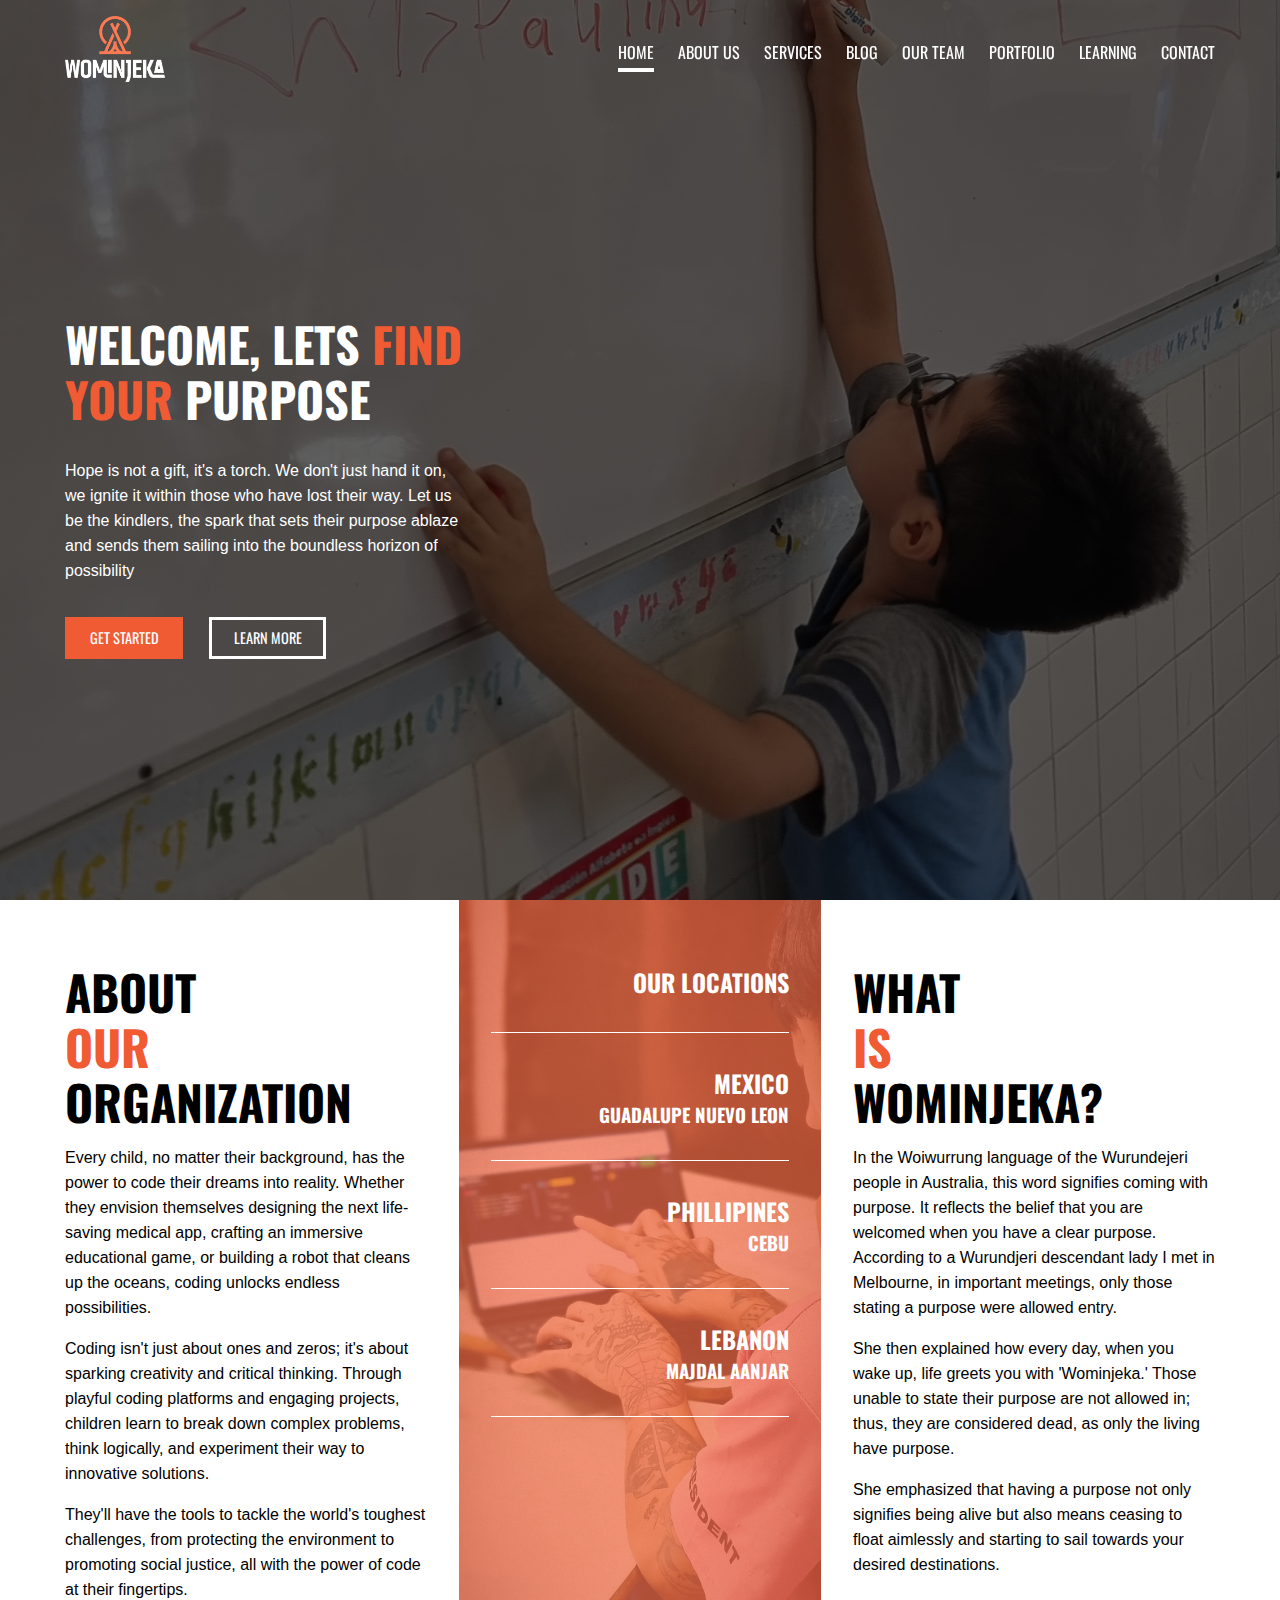
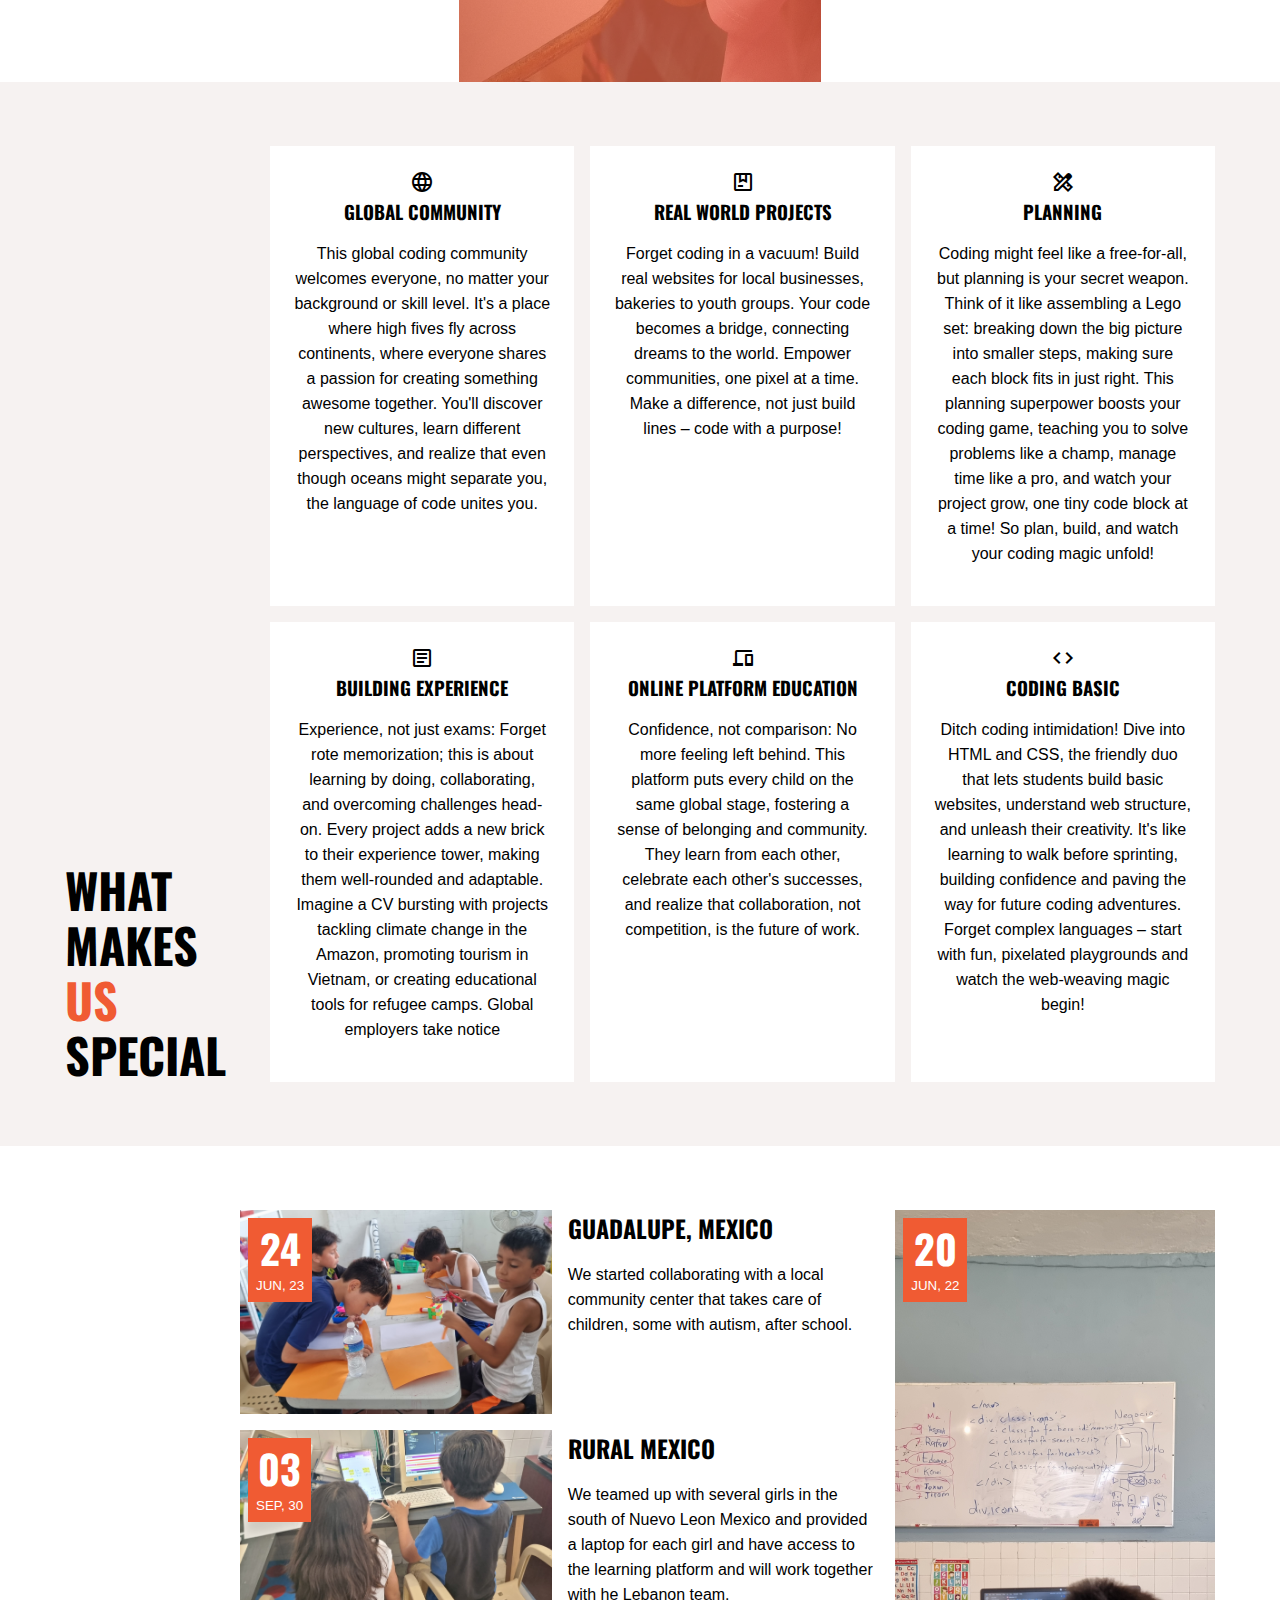
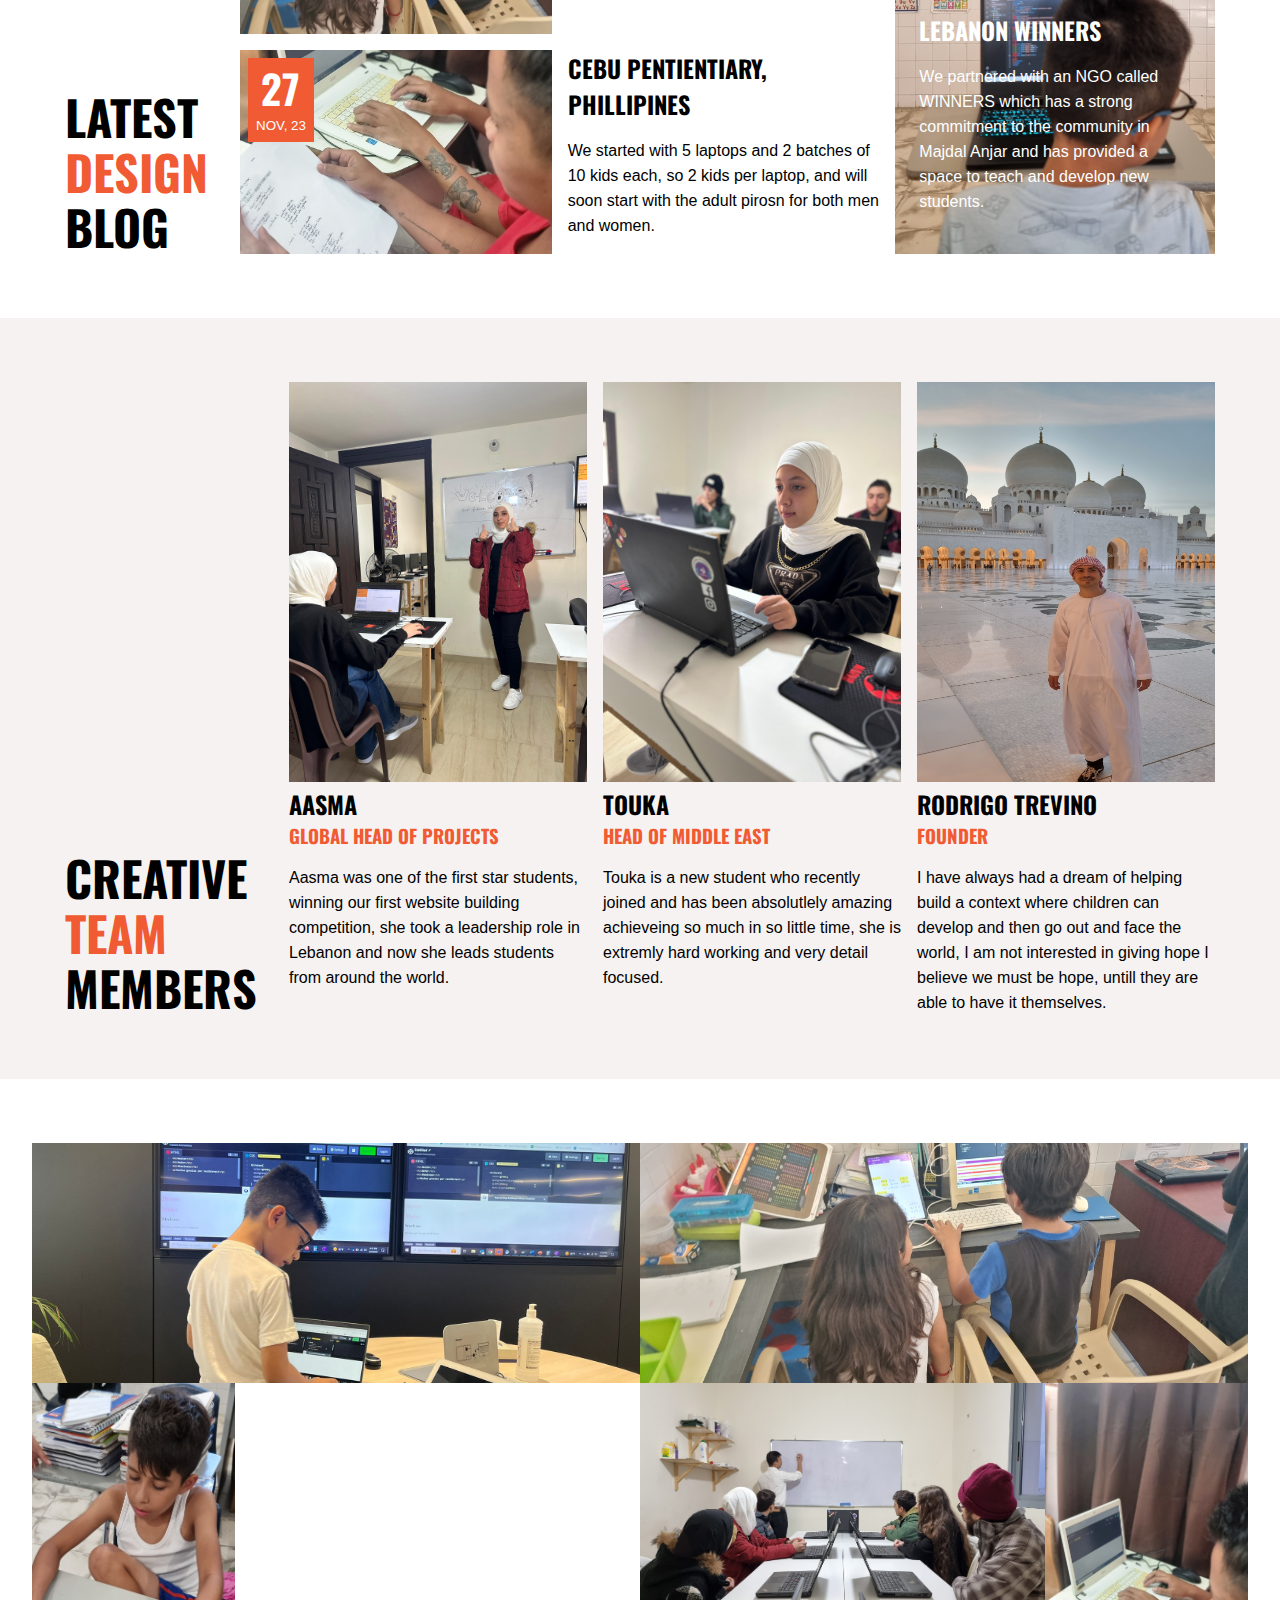
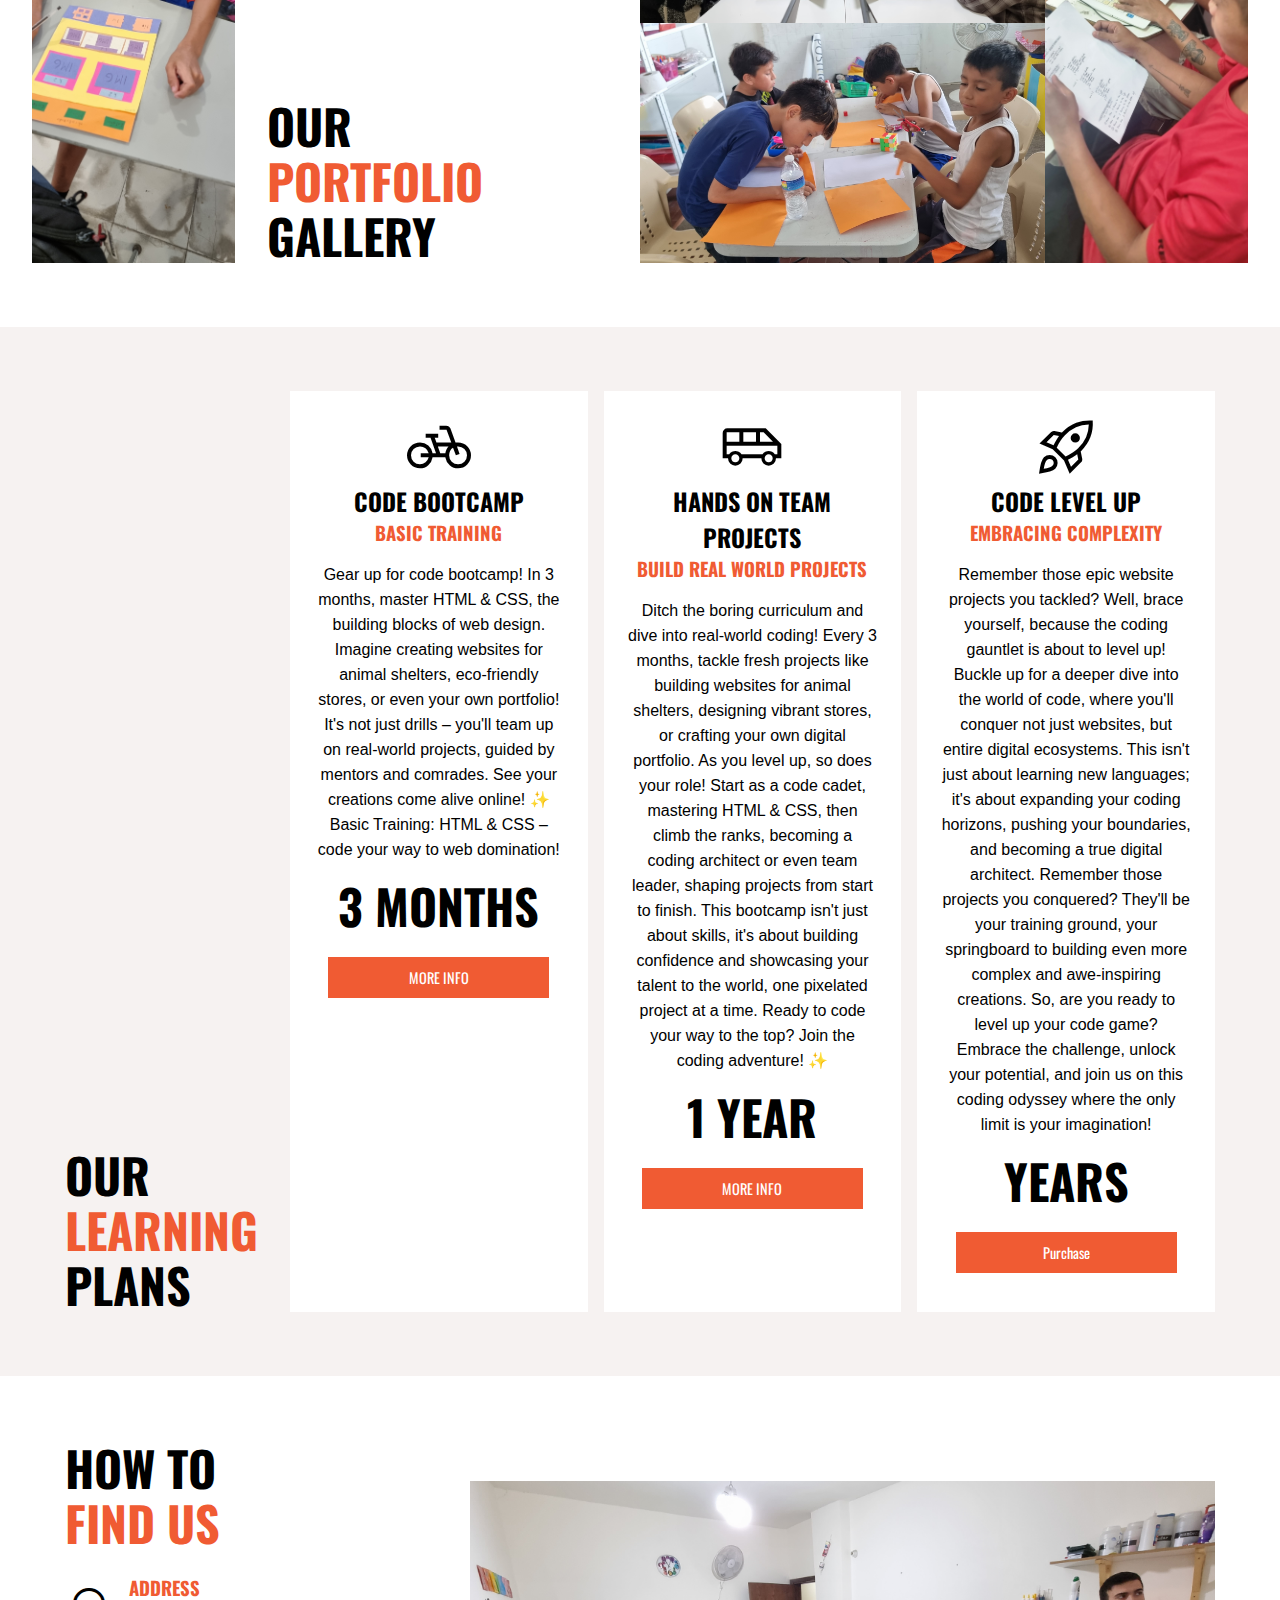
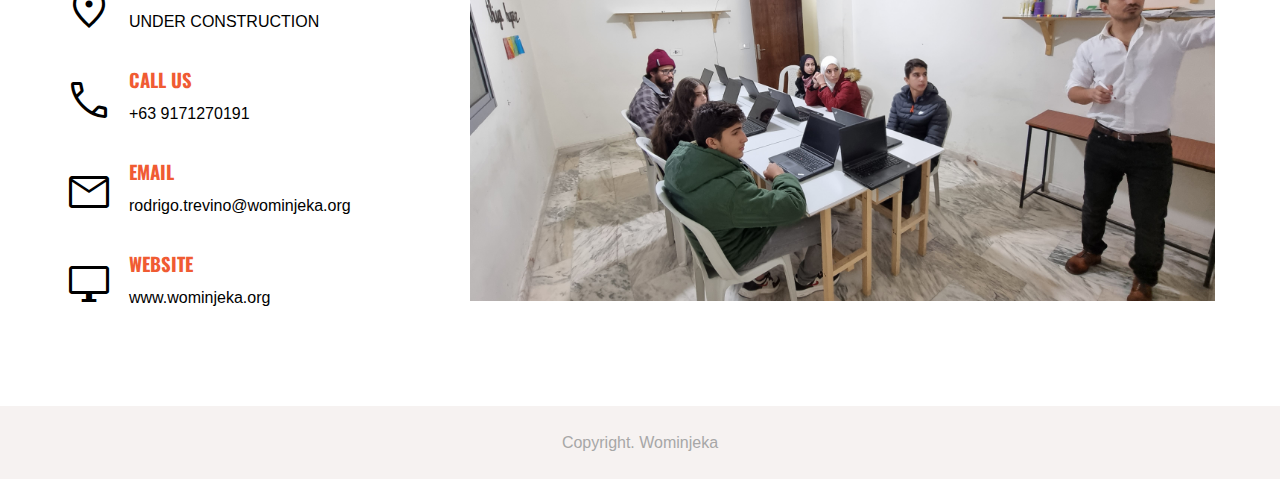
<file: index.html>
<!DOCTYPE html>
<html lang="en">
  <head>
    <meta charset="UTF-8" />
    <meta http-equiv="X-UA-Compatible" content="ie=edge" />
    <meta name="viewport" content="width=device-width, initial-scale=1.0" />
    <!-- Icon -->
    <!--Favicon-->
    <link rel="icon" type="image/x-icon" href="assets/images/Asset-7.ico" />
    <link rel="shortcut icon" href="./favicon.svg" type="image/svg+xml" />

    <!-- Google Font & Icons -->
    <link rel="preconnect" href="https://fonts.googleapis.com" />
    <link rel="preconnect" href="https://fonts.gstatic.com" crossorigin />
    <link
      href="https://fonts.googleapis.com/css2?family=Oswald:wght@400;500&display=swap"
      rel="stylesheet"
    />
    <link
      href="https://fonts.googleapis.com/css2?family=Material+Symbols+Outlined"
      rel="stylesheet"
    />
    <!-- Stylesheet -->
    <link rel="stylesheet" href="style.css" />
    <title>Wominjeka</title>
  </head>
  <body>
    <!-- Header -->
    <header id="header" class="scroll-checkpoint">
      <nav class="navbar">
        <div class="container">
          <a href="index.html" class="brand">
            <img src="assets/images/Asset 2@2x-8.png" />
          </a>
          <a href="index.html" class="brand-mobile">Wominjeka</a>
          <div class="menu">
            <ul>
              <li><a href="#header" class="active">Home</a></li>
              <li><a href="#about">About Us</a></li>
              <li><a href="#services">Services</a></li>
              <li><a href="#blog">Blog</a></li>
              <li><a href="#our-team">Our Team</a></li>
              <li><a href="#portfolio">Portfolio</a></li>
              <li><a href="#pricing">learning</a></li>
              <li><a href="#contact">Contact</a></li>
            </ul>
          </div>
          <button class="menu-btn">
            <span class="material-symbols-outlined">menu</span>
          </button>
        </div>
      </nav>
      <div class="container">
        <div class="hero">
          <h1>
            WELCOME, LETS
            <span>
              FIND <br />
              YOUR
            </span>
            PURPOSE
          </h1>
          <p>
            Hope is not a gift, it's a torch. We don't just hand it on, we
            ignite it within those who have lost their way. Let us be the
            kindlers, the spark that sets their purpose ablaze and sends them
            sailing into the boundless horizon of possibility
          </p>
          <div class="buttons">
            <a href="#" class="btn">Get Started</a>
            <a href="#" class="btn-secondary">Learn More</a>
          </div>
        </div>
      </div>
    </header>
    <!--About Section-->
    <section id="about" class="scroll-checkpoint">
      <div class="container">
        <div>
          <h1>
            About<br />
            <span>Our</span><br />
            Organization <br />
          </h1>
          <p>
            Every child, no matter their background, has the power to code their
            dreams into reality. Whether they envision themselves designing the
            next life-saving medical app, crafting an immersive educational
            game, or building a robot that cleans up the oceans, coding unlocks
            endless possibilities.
          </p>
          <p>
            Coding isn't just about ones and zeros; it's about sparking
            creativity and critical thinking. Through playful coding platforms
            and engaging projects, children learn to break down complex
            problems, think logically, and experiment their way to innovative
            solutions.
          </p>
          <p>
            They'll have the tools to tackle the world's toughest challenges,
            from protecting the environment to promoting social justice, all
            with the power of code at their fingertips.
          </p>
        </div>
        <div>
          <div>
            <h2>Our Locations</h2>
          </div>
          <div>
            <h2>Mexico</h2>
            <h3>Guadalupe Nuevo Leon</h3>
          </div>
          <div>
            <h2>Phillipines</h2>
            <h3>Cebu</h3>
          </div>
          <div>
            <h2>Lebanon</h2>
            <h3>Majdal Aanjar</h3>
          </div>
        </div>
        <div>
          <h1>
            What<br />
            <span>is</span><br />
            Wominjeka? <br />
          </h1>
          <p>
            In the Woiwurrung language of the Wurundejeri people in Australia,
            this word signifies coming with purpose. It reflects the belief that
            you are welcomed when you have a clear purpose. According to a
            Wurundjeri descendant lady I met in Melbourne, in important
            meetings, only those stating a purpose were allowed entry.
          </p>
          <p>
            She then explained how every day, when you wake up, life greets you
            with 'Wominjeka.' Those unable to state their purpose are not
            allowed in; thus, they are considered dead, as only the living have
            purpose.
          </p>
          <p>
            She emphasized that having a purpose not only signifies being alive
            but also means ceasing to float aimlessly and starting to sail
            towards your desired destinations.
          </p>
        </div>
      </div>
    </section>
    <!-- Services Section -->
    <section id="services" class="scroll-checkpoint">
      <div class="container">
        <div class="title">
          <h1>
            WHAT MAKES <br />
            <span>US</span> <br />
            SPECIAL <br />
          </h1>
        </div>
        <div class="items">
          <div>
            <span class="material-symbols-outlined"> language </span>
            <h3>GLOBAL COMMUNITY</h3>
            <p>
              This global coding community welcomes everyone, no matter your
              background or skill level. It's a place where high fives fly
              across continents, where everyone shares a passion for creating
              something awesome together. You'll discover new cultures, learn
              different perspectives, and realize that even though oceans might
              separate you, the language of code unites you.
            </p>
          </div>
          <div>
            <span class="material-symbols-outlined"> package </span>
            <h3>REAL WORLD PROJECTS</h3>
            <p>
              Forget coding in a vacuum! Build real websites for local
              businesses, bakeries to youth groups. Your code becomes a bridge,
              connecting dreams to the world. Empower communities, one pixel at
              a time. Make a difference, not just build lines – code with a
              purpose!
            </p>
          </div>
          <div>
            <span class="material-symbols-outlined"> design_services </span>
            <h3>Planning</h3>
            <p>
              Coding might feel like a free-for-all, but planning is your secret
              weapon. Think of it like assembling a Lego set: breaking down the
              big picture into smaller steps, making sure each block fits in
              just right. This planning superpower boosts your coding game,
              teaching you to solve problems like a champ, manage time like a
              pro, and watch your project grow, one tiny code block at a time!
              So plan, build, and watch your coding magic unfold!
            </p>
          </div>
          <div>
            <span class="material-symbols-outlined"> article </span>
            <h3>Building EXPERIENCE</h3>
            <p>
              Experience, not just exams: Forget rote memorization; this is
              about learning by doing, collaborating, and overcoming challenges
              head-on. Every project adds a new brick to their experience tower,
              making them well-rounded and adaptable. Imagine a CV bursting with
              projects tackling climate change in the Amazon, promoting tourism
              in Vietnam, or creating educational tools for refugee camps.
              Global employers take notice
            </p>
          </div>
          <div>
            <span class="material-symbols-outlined"> devices </span>
            <h3>Online Platform Education</h3>
            <p>
              Confidence, not comparison: No more feeling left behind. This
              platform puts every child on the same global stage, fostering a
              sense of belonging and community. They learn from each other,
              celebrate each other's successes, and realize that collaboration,
              not competition, is the future of work.
            </p>
          </div>
          <div>
            <span class="material-symbols-outlined"> code </span>
            <h3>CODING BASIC</h3>
            <p>
              Ditch coding intimidation! Dive into HTML and CSS, the friendly
              duo that lets students build basic websites, understand web
              structure, and unleash their creativity. It's like learning to
              walk before sprinting, building confidence and paving the way for
              future coding adventures. Forget complex languages – start with
              fun, pixelated playgrounds and watch the web-weaving magic begin!
            </p>
          </div>
        </div>
      </div>
    </section>
    <!-- Blog Section -->
    <section id="blog" class="scroll-checkpoint">
      <div class="container">
        <div class="title">
          <h1>
            Latest <br />
            <span>Design</span> <br />
            Blog <br />
          </h1>
        </div>
        <div class="posts">
          <div class="post1">
            <div class="blog-post-img">
              <div class="date">
                <h1>24</h1>
                <small>JUN, 23</small>
              </div>
            </div>
            <div>
              <h2>Guadalupe, Mexico</h2>
              <p>
                We started collaborating with a local community center that
                takes care of children, some with autism, after school.
              </p>
            </div>
          </div>
          <div class="post2">
            <div class="blog-post-img">
              <div class="date">
                <h1>03</h1>
                <small>SEP, 30</small>
              </div>
            </div>
            <div>
              <h2>RURAL MEXICO</h2>
              <p>
                We teamed up with several girls in the south of Nuevo Leon
                Mexico and provided a laptop for each girl and have access to
                the learning platform and will work together with he Lebanon
                team.
              </p>
            </div>
          </div>
          <div class="post3">
            <div class="blog-post-img">
              <div class="date">
                <h1>27</h1>
                <small>NOV, 23</small>
              </div>
            </div>
            <div>
              <h2>CEBU PENTIENTIARY, Phillipines</h2>
              <p>
                We started with 5 laptops and 2 batches of 10 kids each, so 2
                kids per laptop, and will soon start with the adult pirosn for
                both men and women.
              </p>
            </div>
          </div>
          <div class="post4">
            <div class="date">
              <h1>20</h1>
              <small>JUN, 22</small>
            </div>
            <div>
              <h2>LEBANON WINNERS</h2>
              <p>
                We partnered with an NGO called WINNERS which has a strong
                commitment to the community in Majdal Anjar and has provided a
                space to teach and develop new students.
              </p>
            </div>
          </div>
        </div>
      </div>
    </section>
    <!-- Our-team Section -->
    <section id="our-team" class="scroll-checkpoint">
      <div class="container">
        <div class="title">
          <h1>
            Creative <br />
            <span>Team</span> <br />
            Members <br />
          </h1>
        </div>
        <div class="team">
          <div>
            <img src="assets/images/Aasma.jpg" alt="person" />
            <h2>Aasma</h2>
            <h3>Global Head of Projects</h3>
            <p>
              Aasma was one of the first star students, winning our first
              website building competition, she took a leadership role in
              Lebanon and now she leads students from around the world.
            </p>
          </div>
          <div>
            <img src="assets/images/Touka.jpg" alt="person" />
            <h2>Touka</h2>
            <h3>Head of Middle East</h3>
            <p>
              Touka is a new student who recently joined and has been
              absolutlely amazing achieveing so much in so little time, she is
              extremly hard working and very detail focused.
            </p>
          </div>
          <div>
            <img src="assets/images/Rotz.jpg" alt="" />
            <h2>Rodrigo Trevino</h2>
            <h3>Founder</h3>
            <p>
              I have always had a dream of helping build a context where
              children can develop and then go out and face the world, I am not
              interested in giving hope I believe we must be hope, untill they
              are able to have it themselves.
            </p>
          </div>
        </div>
      </div>
    </section>
    <!-- Portfolio Section -->
    <section id="portfolio" class="scroll-checkpoint">
      <img
        src="assets/images/IMG-20230803-WA0014.jpg"
        class="img1"
        alt="gallery"
      />
      <img src="assets/images/20230608_162110.jpg" class="img2" alt="gallery" />
      <img src="assets/images/20230706_163722.jpg" class="img3" alt="gallery" />
      <div class="title">
        <h1>
          Our <br />
          <span>Portfolio</span> <br />
          Gallery <br />
        </h1>
      </div>
      <img src="assets/images/20221124_162436.jpg" class="img4" alt="gallery" />
      <img src="assets/images/20230706_154042.jpg" class="img5" alt="gallery" />
      <img src="assets/images/20231211_151346.jpg" class="img6" alt="gallery" />
      <div class="modal">
        <img src="assets/images/20230727_163847.jpg" alt="modal-img" />
      </div>
    </section>
    <!-- Pricing Section-->
    <section id="pricing" class="scroll-checkpoint">
      <div class="container">
        <div class="title">
          <h1>
            Our <br />
            <span>learning</span> <br />
            Plans <br />
          </h1>
        </div>
        <div class="tables">
          <div>
            <span class="material-symbols-outlined"> pedal_bike </span>
            <h2>CODE BOOTCAMP</h2>
            <h3>BASIC TRAINING</h3>
            <p>
              Gear up for code bootcamp! In 3 months, master HTML & CSS, the
              building blocks of web design. Imagine creating websites for
              animal shelters, eco-friendly stores, or even your own portfolio!
              It's not just drills – you'll team up on real-world projects,
              guided by mentors and comrades. See your creations come alive
              online! ✨ Basic Training: HTML & CSS – code your way to web
              domination!
            </p>
            <h1 class="price">3 months</h1>
            <a href="#" class="btn">MORE INFO</a>
          </div>
          <div>
            <span class="material-symbols-outlined"> airport_shuttle </span>
            <h2>Hands on TEAM Projects</h2>
            <h3>BUILD REAL WORLD PROJECTS</h3>
            <p>
              Ditch the boring curriculum and dive into real-world coding! Every
              3 months, tackle fresh projects like building websites for animal
              shelters, designing vibrant stores, or crafting your own digital
              portfolio. As you level up, so does your role! Start as a code
              cadet, mastering HTML & CSS, then climb the ranks, becoming a
              coding architect or even team leader, shaping projects from start
              to finish. This bootcamp isn't just about skills, it's about
              building confidence and showcasing your talent to the world, one
              pixelated project at a time. Ready to code your way to the top?
              Join the coding adventure! ✨
            </p>
            <h1 class="price">1 year</h1>
            <a href="#" class="btn">MORE INFO</a>
          </div>
          <div>
            <span class="material-symbols-outlined">rocket_launch</span>
            <h2>CODE LEVEL UP</h2>
            <h3>Embracing Complexity</h3>
            <p>
              Remember those epic website projects you tackled? Well, brace
              yourself, because the coding gauntlet is about to level up! Buckle
              up for a deeper dive into the world of code, where you'll conquer
              not just websites, but entire digital ecosystems. This isn't just
              about learning new languages; it's about expanding your coding
              horizons, pushing your boundaries, and becoming a true digital
              architect. Remember those projects you conquered? They'll be your
              training ground, your springboard to building even more complex
              and awe-inspiring creations. So, are you ready to level up your
              code game? Embrace the challenge, unlock your potential, and join
              us on this coding odyssey where the only limit is your
              imagination!
            </p>
            <h1 class="price">years</h1>
            <a href="#" class="btn">Purchase</a>
          </div>
        </div>
      </div>
    </section>
    <!-- Contact Section -->
    <section id="contact" class="scroll-checkpoint">
      <div class="container">
        <div>
          <h1>
            How To <br />
            <span>Find Us</span> <br />
          </h1>
          <div class="contact-method">
            <span class="material-symbols-outlined"> location_on </span>
            <div>
              <h3>Address</h3>
              <p>UNDER CONSTRUCTION</p>
            </div>
          </div>
          <div class="contact-method">
            <span class="material-symbols-outlined"> call </span>
            <div>
              <h3>Call Us</h3>
              <p>+63 9171270191</p>
            </div>
          </div>
          <div class="contact-method">
            <span class="material-symbols-outlined"> mail </span>
            <div>
              <h3>Email</h3>
              <p>rodrigo.trevino@wominjeka.org</p>
            </div>
          </div>
          <div class="contact-method">
            <span class="material-symbols-outlined"> desktop_windows </span>
            <div>
              <h3>Website</h3>
              <p>www.wominjeka.org</p>
            </div>
          </div>
        </div>
        <img src="assets/images/20221124_162557.jpg" alt="contact" />
      </div>
    </section>
    <!-- Footer -->
    <footer>
      <p>Copyright. Wominjeka</p>
    </footer>
    <!-- Script -->
    <script src="script.js"></script>
  </body>
</html>
</file>
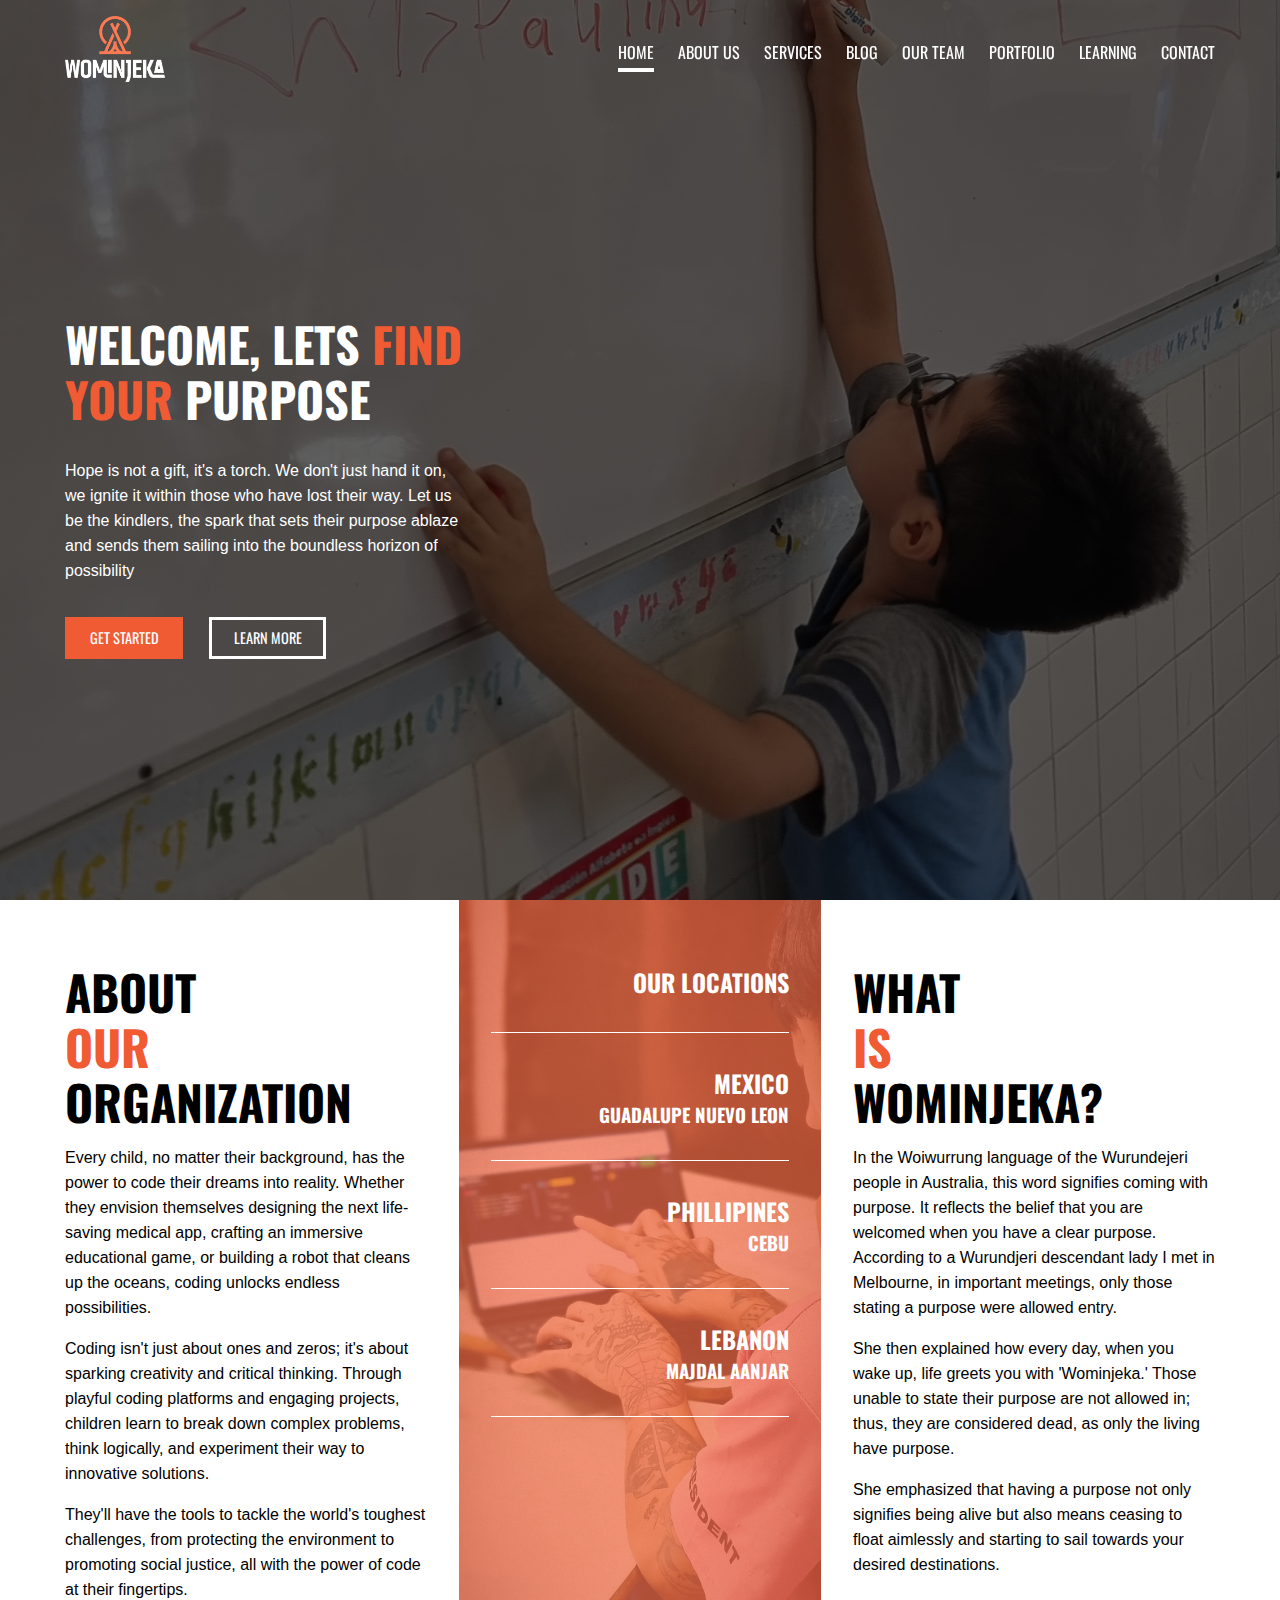
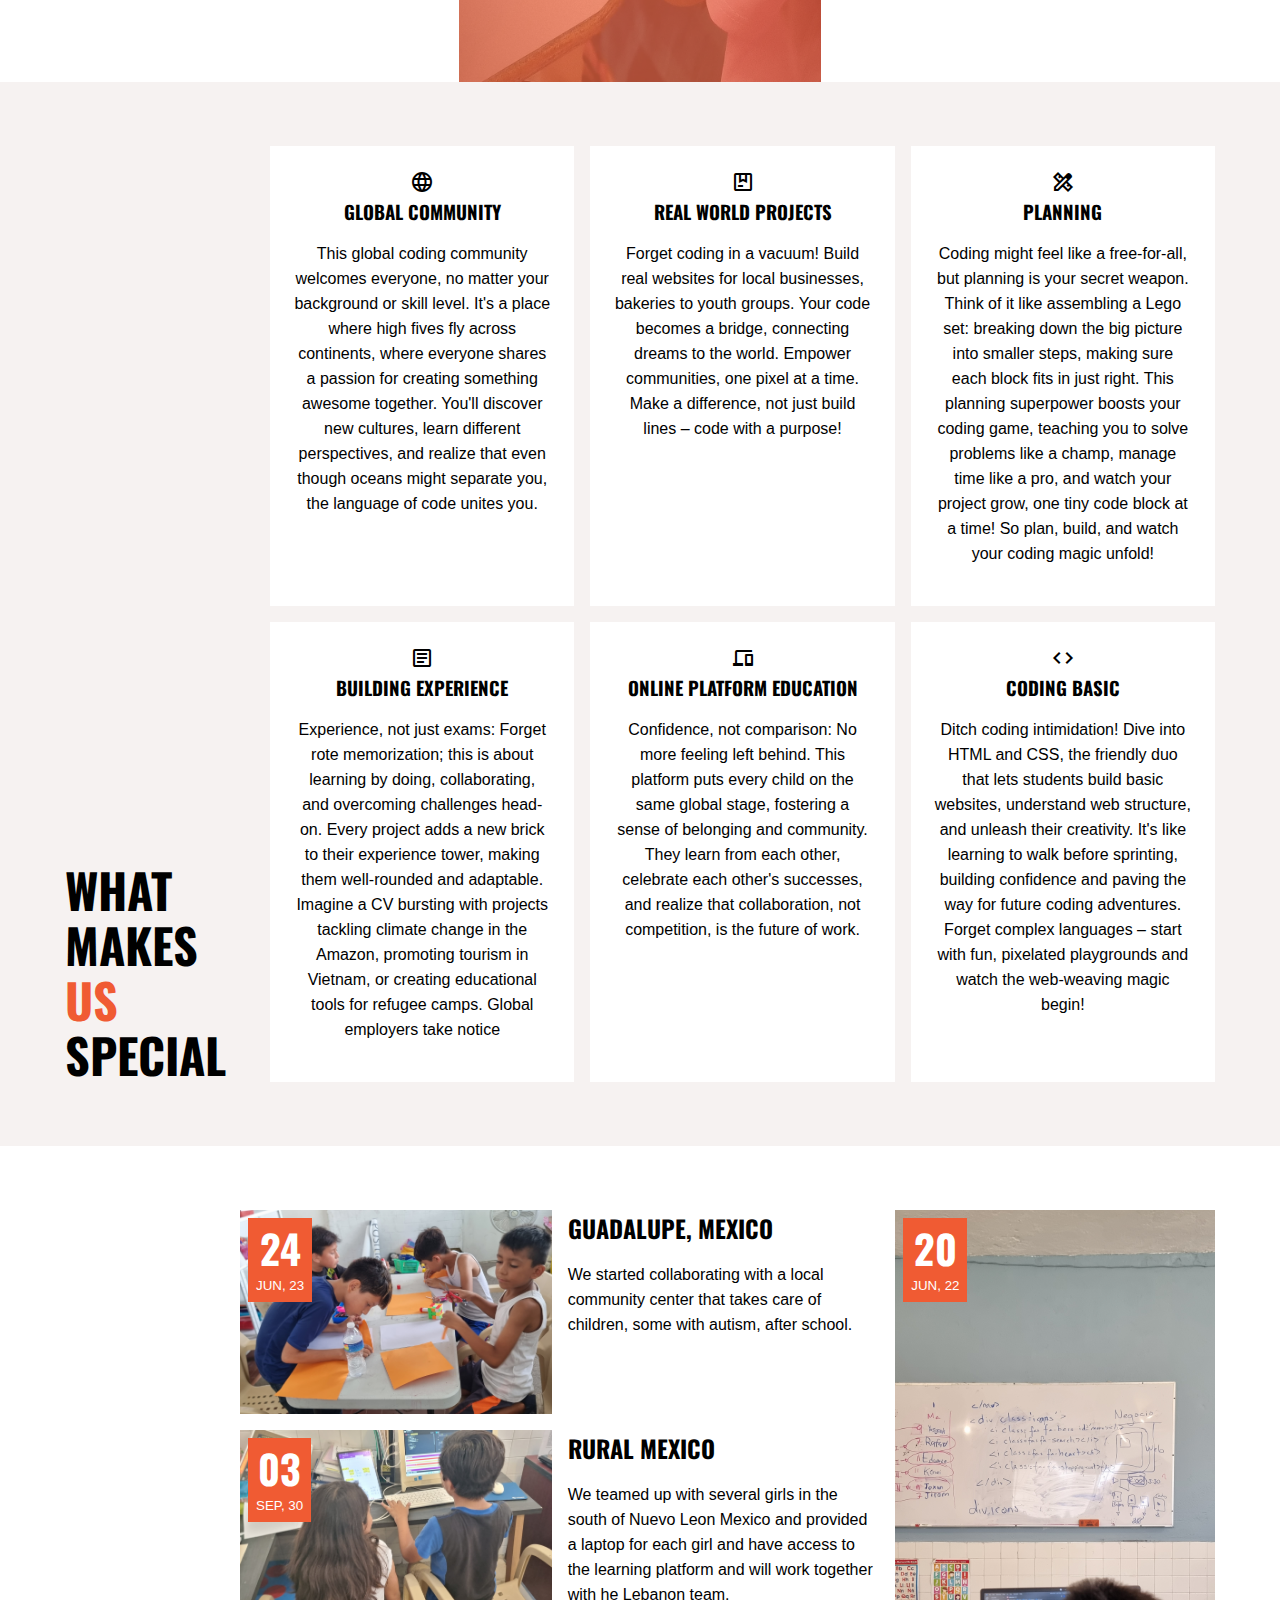
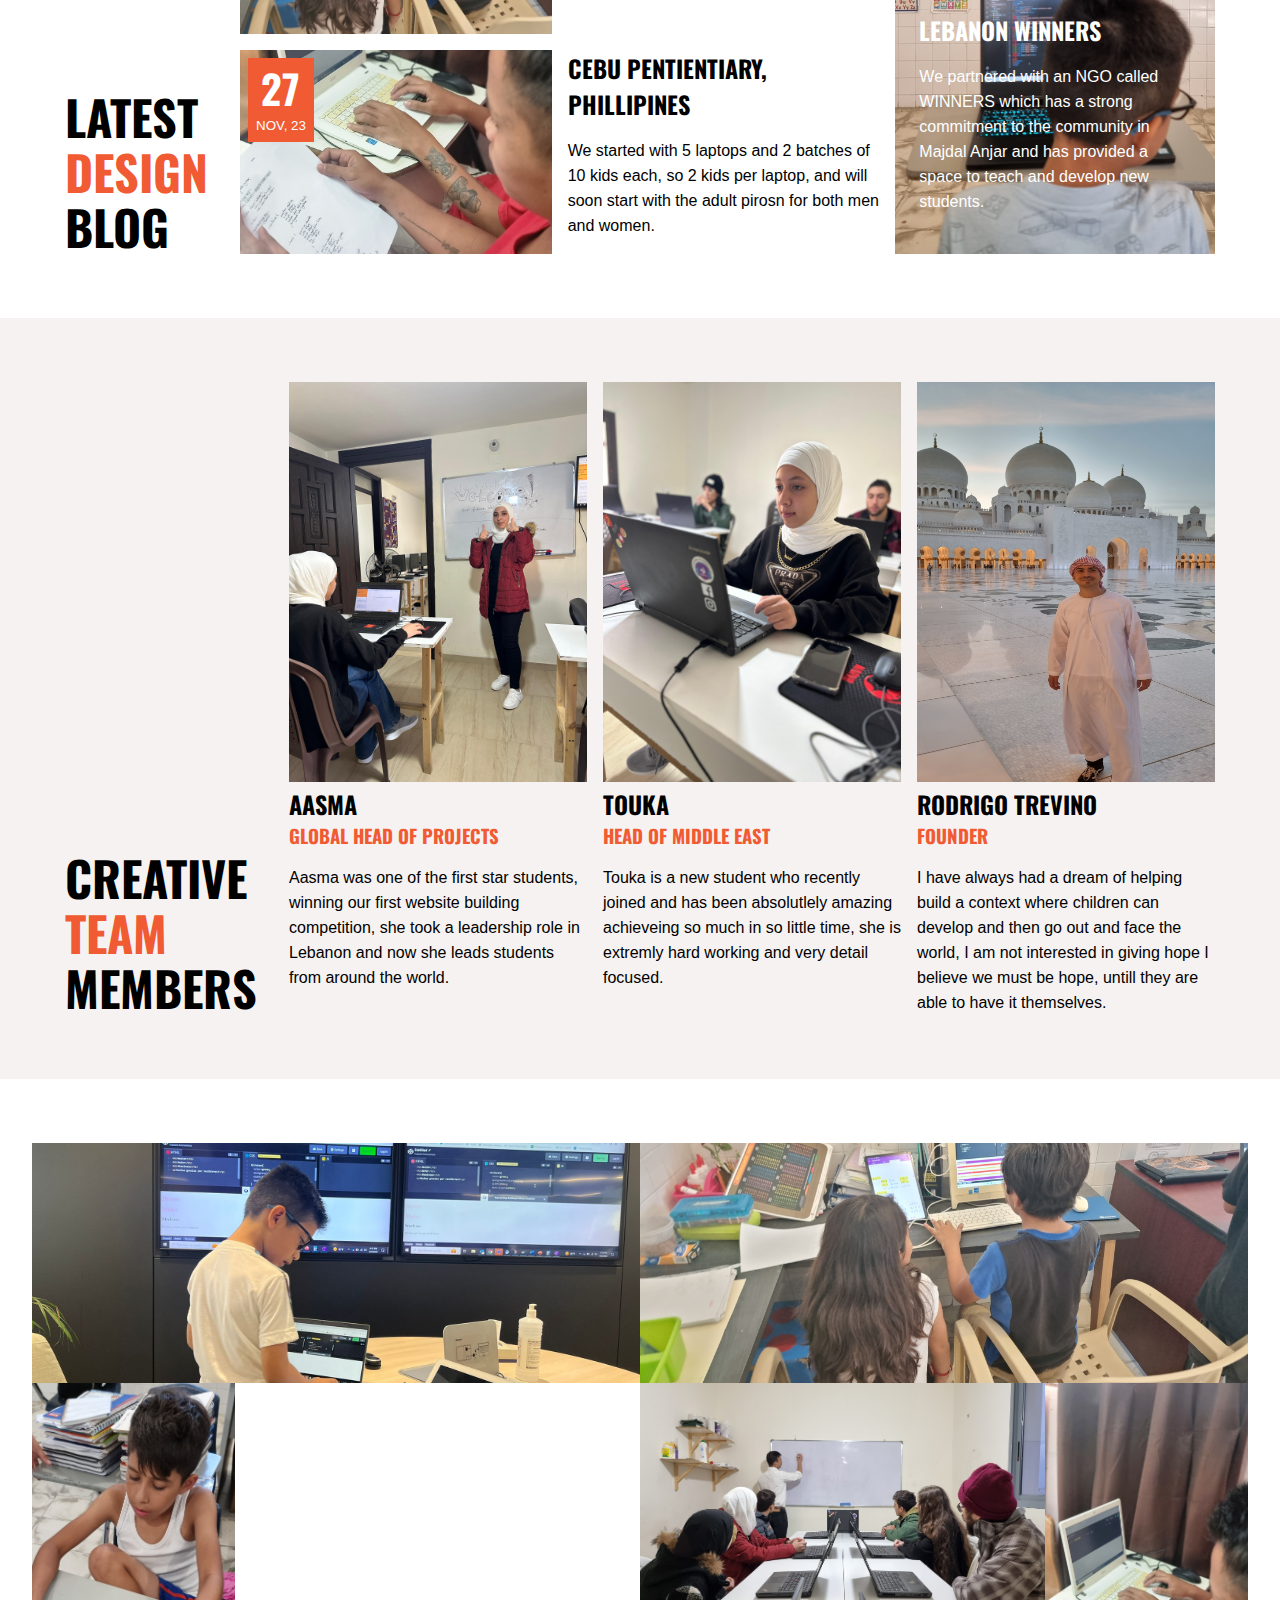
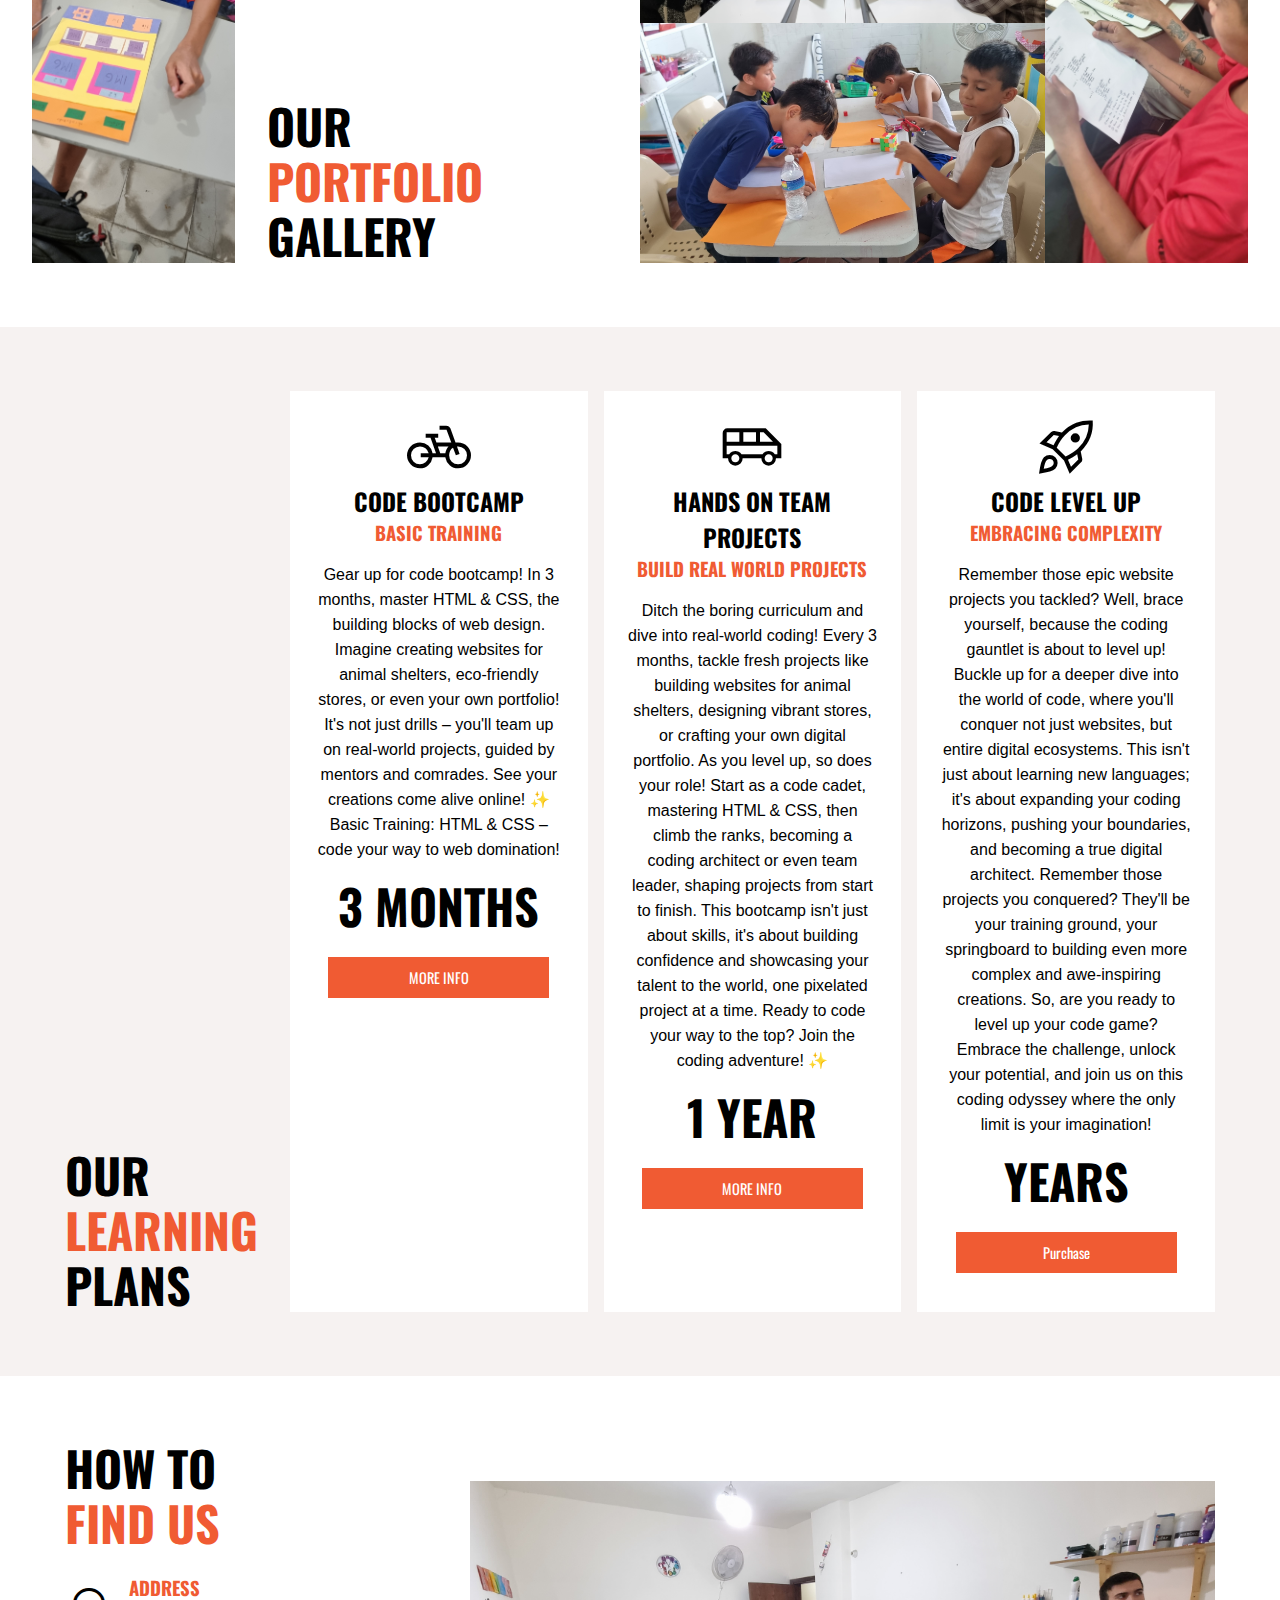
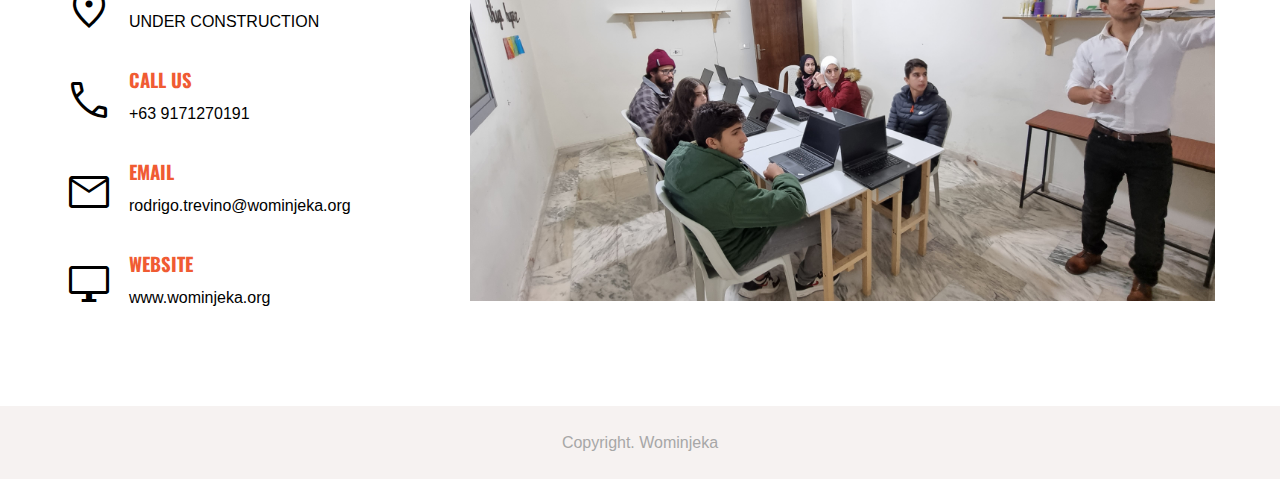
<file: wominjeka/Wominjeka_Website/index.html>
<!DOCTYPE html>
<html lang="en">
  <head>
    <meta charset="UTF-8" />
    <meta http-equiv="X-UA-Compatible" content="ie=edge" />
    <meta name="viewport" content="width=device-width, initial-scale=1.0" />
    <!-- Icon -->
    <!--Favicon-->
    <link rel="icon" type="image/x-icon" href="/assets/images/Asset-7.ico" />
    <link rel="shortcut icon" href="./favicon.svg" type="image/svg+xml" />

    <!-- Google Font & Icons -->
    <link rel="preconnect" href="https://fonts.googleapis.com" />
    <link rel="preconnect" href="https://fonts.gstatic.com" crossorigin />
    <link
      href="https://fonts.googleapis.com/css2?family=Oswald:wght@400;500&display=swap"
      rel="stylesheet"
    />
    <link
      href="https://fonts.googleapis.com/css2?family=Material+Symbols+Outlined"
      rel="stylesheet"
    />
    <!-- Stylesheet -->
    <link rel="stylesheet" href="style.css" />
    <title>Wominjeka</title>
  </head>
  <body>
    <!-- Header -->
    <header id="header" class="scroll-checkpoint">
      <nav class="navbar">
        <div class="container">
          <a href="index.html" class="brand">
            <img src="/assets/images/Asset 2@2x-8.png" />
          </a>
          <a href="index.html" class="brand-mobile">Wominjeka</a>
          <div class="menu">
            <ul>
              <li><a href="#header" class="active">Home</a></li>
              <li><a href="#about">About Us</a></li>
              <li><a href="#services">Services</a></li>
              <li><a href="#blog">Blog</a></li>
              <li><a href="#our-team">Our Team</a></li>
              <li><a href="#portfolio">Portfolio</a></li>
              <li><a href="#pricing">learning</a></li>
              <li><a href="#contact">Contact</a></li>
            </ul>
          </div>
          <button class="menu-btn">
            <span class="material-symbols-outlined">menu</span>
          </button>
        </div>
      </nav>
      <div class="container">
        <div class="hero">
          <h1>
            WELCOME, LETS
            <span>
              FIND <br />
              YOUR
            </span>
            PURPOSE
          </h1>
          <p>
            Hope is not a gift, it's a torch. We don't just hand it on, we
            ignite it within those who have lost their way. Let us be the
            kindlers, the spark that sets their purpose ablaze and sends them
            sailing into the boundless horizon of possibility
          </p>
          <div class="buttons">
            <a href="#" class="btn">Get Started</a>
            <a href="#" class="btn-secondary">Learn More</a>
          </div>
        </div>
      </div>
    </header>
    <!--About Section-->
    <section id="about" class="scroll-checkpoint">
      <div class="container">
        <div>
          <h1>
            About<br />
            <span>Our</span><br />
            Organization <br />
          </h1>
          <p>
            Every child, no matter their background, has the power to code their
            dreams into reality. Whether they envision themselves designing the
            next life-saving medical app, crafting an immersive educational
            game, or building a robot that cleans up the oceans, coding unlocks
            endless possibilities.
          </p>
          <p>
            Coding isn't just about ones and zeros; it's about sparking
            creativity and critical thinking. Through playful coding platforms
            and engaging projects, children learn to break down complex
            problems, think logically, and experiment their way to innovative
            solutions.
          </p>
          <p>
            They'll have the tools to tackle the world's toughest challenges,
            from protecting the environment to promoting social justice, all
            with the power of code at their fingertips.
          </p>
        </div>
        <div>
          <div>
            <h2>Our Locations</h2>
          </div>
          <div>
            <h2>Mexico</h2>
            <h3>Guadalupe Nuevo Leon</h3>
          </div>
          <div>
            <h2>Phillipines</h2>
            <h3>Cebu</h3>
          </div>
          <div>
            <h2>Lebanon</h2>
            <h3>Majdal Aanjar</h3>
          </div>
        </div>
        <div>
          <h1>
            What<br />
            <span>is</span><br />
            Wominjeka? <br />
          </h1>
          <p>
            In the Woiwurrung language of the Wurundejeri people in Australia,
            this word signifies coming with purpose. It reflects the belief that
            you are welcomed when you have a clear purpose. According to a
            Wurundjeri descendant lady I met in Melbourne, in important
            meetings, only those stating a purpose were allowed entry.
          </p>
          <p>
            She then explained how every day, when you wake up, life greets you
            with 'Wominjeka.' Those unable to state their purpose are not
            allowed in; thus, they are considered dead, as only the living have
            purpose.
          </p>
          <p>
            She emphasized that having a purpose not only signifies being alive
            but also means ceasing to float aimlessly and starting to sail
            towards your desired destinations.
          </p>
        </div>
      </div>
    </section>
    <!-- Services Section -->
    <section id="services" class="scroll-checkpoint">
      <div class="container">
        <div class="title">
          <h1>
            WHAT MAKES <br />
            <span>US</span> <br />
            SPECIAL <br />
          </h1>
        </div>
        <div class="items">
          <div>
            <span class="material-symbols-outlined"> language </span>
            <h3>GLOBAL COMMUNITY</h3>
            <p>
              This global coding community welcomes everyone, no matter your
              background or skill level. It's a place where high fives fly
              across continents, where everyone shares a passion for creating
              something awesome together. You'll discover new cultures, learn
              different perspectives, and realize that even though oceans might
              separate you, the language of code unites you.
            </p>
          </div>
          <div>
            <span class="material-symbols-outlined"> package </span>
            <h3>REAL WORLD PROJECTS</h3>
            <p>
              Forget coding in a vacuum! Build real websites for local
              businesses, bakeries to youth groups. Your code becomes a bridge,
              connecting dreams to the world. Empower communities, one pixel at
              a time. Make a difference, not just build lines – code with a
              purpose!
            </p>
          </div>
          <div>
            <span class="material-symbols-outlined"> design_services </span>
            <h3>Planning</h3>
            <p>
              Coding might feel like a free-for-all, but planning is your secret
              weapon. Think of it like assembling a Lego set: breaking down the
              big picture into smaller steps, making sure each block fits in
              just right. This planning superpower boosts your coding game,
              teaching you to solve problems like a champ, manage time like a
              pro, and watch your project grow, one tiny code block at a time!
              So plan, build, and watch your coding magic unfold!
            </p>
          </div>
          <div>
            <span class="material-symbols-outlined"> article </span>
            <h3>Building EXPERIENCE</h3>
            <p>
              Experience, not just exams: Forget rote memorization; this is
              about learning by doing, collaborating, and overcoming challenges
              head-on. Every project adds a new brick to their experience tower,
              making them well-rounded and adaptable. Imagine a CV bursting with
              projects tackling climate change in the Amazon, promoting tourism
              in Vietnam, or creating educational tools for refugee camps.
              Global employers take notice
            </p>
          </div>
          <div>
            <span class="material-symbols-outlined"> devices </span>
            <h3>Online Platform Education</h3>
            <p>
              Confidence, not comparison: No more feeling left behind. This
              platform puts every child on the same global stage, fostering a
              sense of belonging and community. They learn from each other,
              celebrate each other's successes, and realize that collaboration,
              not competition, is the future of work.
            </p>
          </div>
          <div>
            <span class="material-symbols-outlined"> code </span>
            <h3>CODING BASIC</h3>
            <p>
              Ditch coding intimidation! Dive into HTML and CSS, the friendly
              duo that lets students build basic websites, understand web
              structure, and unleash their creativity. It's like learning to
              walk before sprinting, building confidence and paving the way for
              future coding adventures. Forget complex languages – start with
              fun, pixelated playgrounds and watch the web-weaving magic begin!
            </p>
          </div>
        </div>
      </div>
    </section>
    <!-- Blog Section -->
    <section id="blog" class="scroll-checkpoint">
      <div class="container">
        <div class="title">
          <h1>
            Latest <br />
            <span>Design</span> <br />
            Blog <br />
          </h1>
        </div>
        <div class="posts">
          <div class="post1">
            <div class="blog-post-img">
              <div class="date">
                <h1>24</h1>
                <small>JUN, 23</small>
              </div>
            </div>
            <div>
              <h2>Guadalupe, Mexico</h2>
              <p>
                We started collaborating with a local community center that
                takes care of children, some with autism, after school.
              </p>
            </div>
          </div>
          <div class="post2">
            <div class="blog-post-img">
              <div class="date">
                <h1>03</h1>
                <small>SEP, 30</small>
              </div>
            </div>
            <div>
              <h2>RURAL MEXICO</h2>
              <p>
                We teamed up with several girls in the south of Nuevo Leon
                Mexico and provided a laptop for each girl and have access to
                the learning platform and will work together with he Lebanon
                team.
              </p>
            </div>
          </div>
          <div class="post3">
            <div class="blog-post-img">
              <div class="date">
                <h1>27</h1>
                <small>NOV, 23</small>
              </div>
            </div>
            <div>
              <h2>CEBU PENTIENTIARY, Phillipines</h2>
              <p>
                We started with 5 laptops and 2 batches of 10 kids each, so 2
                kids per laptop, and will soon start with the adult pirosn for
                both men and women.
              </p>
            </div>
          </div>
          <div class="post4">
            <div class="date">
              <h1>20</h1>
              <small>JUN, 22</small>
            </div>
            <div>
              <h2>LEBANON WINNERS</h2>
              <p>
                We partnered with an NGO called WINNERS which has a strong
                commitment to the community in Majdal Anjar and has provided a
                space to teach and develop new students.
              </p>
            </div>
          </div>
        </div>
      </div>
    </section>
    <!-- Our-team Section -->
    <section id="our-team" class="scroll-checkpoint">
      <div class="container">
        <div class="title">
          <h1>
            Creative <br />
            <span>Team</span> <br />
            Members <br />
          </h1>
        </div>
        <div class="team">
          <div>
            <img src="assets/images/Aasma.jpg" alt="person" />
            <h2>Aasma</h2>
            <h3>Global Head of Projects</h3>
            <p>
              Aasma was one of the first star students, winning our first
              website building competition, she took a leadership role in
              Lebanon and now she leads students from around the world.
            </p>
          </div>
          <div>
            <img src="/assets/images/Touka.jpg" alt="person" />
            <h2>Touka</h2>
            <h3>Head of Middle East</h3>
            <p>
              Touka is a new student who recently joined and has been
              absolutlely amazing achieveing so much in so little time, she is
              extremly hard working and very detail focused.
            </p>
          </div>
          <div>
            <img src="/assets/images/Rotz.jpg" alt="" />
            <h2>Rodrigo Trevino</h2>
            <h3>Founder</h3>
            <p>
              I have always had a dream of helping build a context where
              children can develop and then go out and face the world, I am not
              interested in giving hope I believe we must be hope, untill they
              are able to have it themselves.
            </p>
          </div>
        </div>
      </div>
    </section>
    <!-- Portfolio Section -->
    <section id="portfolio" class="scroll-checkpoint">
      <img
        src="/assets/images/IMG-20230803-WA0014.jpg"
        class="img1"
        alt="gallery"
      />
      <img
        src="/assets/images/20230608_162110.jpg"
        class="img2"
        alt="gallery"
      />
      <img
        src="/assets/images/20230706_163722.jpg"
        class="img3"
        alt="gallery"
      />
      <div class="title">
        <h1>
          Our <br />
          <span>Portfolio</span> <br />
          Gallery <br />
        </h1>
      </div>
      <img
        src="/assets/images/20221124_162436.jpg"
        class="img4"
        alt="gallery"
      />
      <img
        src="/assets/images/20230706_154042.jpg"
        class="img5"
        alt="gallery"
      />
      <img
        src="/assets/images/20231211_151346.jpg"
        class="img6"
        alt="gallery"
      />
      <div class="modal">
        <img src="/assets/images/20230727_163847.jpg" alt="modal-img" />
      </div>
    </section>
    <!-- Pricing Section-->
    <section id="pricing" class="scroll-checkpoint">
      <div class="container">
        <div class="title">
          <h1>
            Our <br />
            <span>learning</span> <br />
            Plans <br />
          </h1>
        </div>
        <div class="tables">
          <div>
            <span class="material-symbols-outlined"> pedal_bike </span>
            <h2>CODE BOOTCAMP</h2>
            <h3>BASIC TRAINING</h3>
            <p>
              Gear up for code bootcamp! In 3 months, master HTML & CSS, the
              building blocks of web design. Imagine creating websites for
              animal shelters, eco-friendly stores, or even your own portfolio!
              It's not just drills – you'll team up on real-world projects,
              guided by mentors and comrades. See your creations come alive
              online! ✨ Basic Training: HTML & CSS – code your way to web
              domination!
            </p>
            <h1 class="price">3 months</h1>
            <a href="#" class="btn">MORE INFO</a>
          </div>
          <div>
            <span class="material-symbols-outlined"> airport_shuttle </span>
            <h2>Hands on TEAM Projects</h2>
            <h3>BUILD REAL WORLD PROJECTS</h3>
            <p>
              Ditch the boring curriculum and dive into real-world coding! Every
              3 months, tackle fresh projects like building websites for animal
              shelters, designing vibrant stores, or crafting your own digital
              portfolio. As you level up, so does your role! Start as a code
              cadet, mastering HTML & CSS, then climb the ranks, becoming a
              coding architect or even team leader, shaping projects from start
              to finish. This bootcamp isn't just about skills, it's about
              building confidence and showcasing your talent to the world, one
              pixelated project at a time. Ready to code your way to the top?
              Join the coding adventure! ✨
            </p>
            <h1 class="price">1 year</h1>
            <a href="#" class="btn">MORE INFO</a>
          </div>
          <div>
            <span class="material-symbols-outlined">rocket_launch</span>
            <h2>CODE LEVEL UP</h2>
            <h3>Embracing Complexity</h3>
            <p>
              Remember those epic website projects you tackled? Well, brace
              yourself, because the coding gauntlet is about to level up! Buckle
              up for a deeper dive into the world of code, where you'll conquer
              not just websites, but entire digital ecosystems. This isn't just
              about learning new languages; it's about expanding your coding
              horizons, pushing your boundaries, and becoming a true digital
              architect. Remember those projects you conquered? They'll be your
              training ground, your springboard to building even more complex
              and awe-inspiring creations. So, are you ready to level up your
              code game? Embrace the challenge, unlock your potential, and join
              us on this coding odyssey where the only limit is your
              imagination!
            </p>
            <h1 class="price">years</h1>
            <a href="#" class="btn">Purchase</a>
          </div>
        </div>
      </div>
    </section>
    <!-- Contact Section -->
    <section id="contact" class="scroll-checkpoint">
      <div class="container">
        <div>
          <h1>
            How To <br />
            <span>Find Us</span> <br />
          </h1>
          <div class="contact-method">
            <span class="material-symbols-outlined"> location_on </span>
            <div>
              <h3>Address</h3>
              <p>UNDER CONSTRUCTION</p>
            </div>
          </div>
          <div class="contact-method">
            <span class="material-symbols-outlined"> call </span>
            <div>
              <h3>Call Us</h3>
              <p>+63 9171270191</p>
            </div>
          </div>
          <div class="contact-method">
            <span class="material-symbols-outlined"> mail </span>
            <div>
              <h3>Email</h3>
              <p>rodrigo.trevino@wominjeka.org</p>
            </div>
          </div>
          <div class="contact-method">
            <span class="material-symbols-outlined"> desktop_windows </span>
            <div>
              <h3>Website</h3>
              <p>www.wominjeka.org</p>
            </div>
          </div>
        </div>
        <img src="/assets/images/20221124_162557.jpg" alt="contact" />
      </div>
    </section>
    <!-- Footer -->
    <footer>
      <p>Copyright. Wominjeka</p>
    </footer>
    <!-- Script -->
    <script src="script.js"></script>
  </body>
</html>
</file>
<file: style.css>
/*Variables*/
:root {
  --accent: #f05b33;
  --primary: #fff;
  --secondary: #f6f2f1;
  --text: #333;
}

/*Global Styles*/
html {
  scroll-behavior: smooth;
}

body {
  font-family: sans-serif;
}

* {
  margin: 0;
  padding: 0;
  box-sizing: border-box;
}

h1,
h2,
h3 {
  font-family: "Oswald", sans-serif;
  text-transform: uppercase;
}

h1 {
  font-size: 2.5em;
  line-height: 55px;
}

h1 span {
  color: var(--accent);
}

#pricing h3,
#contact h3,
#our-team h3 {
  color: var(--accent);
}

p {
  margin: 1em 0;
  max-width: 400px;
  line-height: 25px;
}

a {
  text-decoration: none;
  transition: 0.3s;
}

section {
  padding: 4em 2em;
}

section:nth-child(odd) {
  background-color: var(--secondary);
}

section:nth-child(even) {
  background-color: var(--primary);
}

.container {
  max-width: 1150px;
  margin: 0 auto;
}

/*Header Section*/
header {
  background-image: url(assets/images/20230606_155749.jpg);
  background-size: cover;
  background-position: center;
  background-repeat: no-repeat;
  min-height: 100vh;
  display: flex;
  align-items: center;
  padding: 6em 2em 2em 2em;
  position: relative;
  color: var(--primary);
}

header a {
  color: var(--primary);
  font-family: "Oswald", sans-serif;
  text-transform: uppercase;
  font-weight: 400;
}

header a:not(.brand, .btn, .btn-secondary):hover {
  color: var(--accent);
}

header::before {
  content: "";
  position: absolute;
  background: rgba(0, 0, 0, 0.6);
  width: 100%;
  height: 100%;
  top: 0;
  left: 0;
  z-index: 0;
}

.navbar {
  position: fixed;
  top: 0;
  left: 0;
  width: 100%;
  padding: 1em 2em;
  z-index: 9;
}

.navbar .container {
  display: flex;
  justify-content: space-between;
  align-items: center;
}

.menu ul {
  list-style-type: none;
  display: flex;
  justify-content: right;
  align-items: center;
  gap: 1.5em;
}

.brand img {
  width: 100px;
}

.menu-btn {
  background: none;
  border: none;
  cursor: pointer;
}

.menu-btn span {
  font-size: 2.2em;
}

.brand-mobile,
.menu-btn {
  display: none;
}

.active {
  position: relative;
}

.active::before {
  content: "";
  position: absolute;
  background: #fff;
  width: 100%;
  height: 4px;
  bottom: -0.5em;
  left: 50%;
  transform: translateX(-50%);
}

.hero {
  position: relative;
  width: 90vw;
}

.hero p {
  margin: 2em 0 2.8em 0;
}

.btn,
.btn-secondary {
  padding: 0.5em 1.5em;
  font-size: 0.9em;
}

.btn {
  background-color: var(--accent);
  color: var(--primary);
  margin-right: 1.5em;
  border: 3px var(--accent) solid;
}

.btn-secondary {
  border: 3px var(--primary) solid;
}

.btn:hover {
  background-color: #d5512d;
}

.btn-secondary:hover {
  background-color: rgba(255, 255, 255, 0.1);
}

.navbar-active a {
  color: var(--text);
}

.navbar-active .brand span {
  margin: 0;
  font-size: 1.5em;
}

.navbar-active .brand small {
  display: none;
}

.navbar-active .active::before {
  background-color: var(--accent);
}

/*About*/
#about .container {
  display: grid;
  grid-template-columns: repeat(3, 1fr);
  grid-gap: 2em;
}

#about .container > div:nth-child(2) {
  background-image: url(assets/images/IMG_20231209_134433_314.jpg);
  background-size: cover;
  background-position: center;
  background-repeat: no-repeat;
  position: relative;
  padding: 2em;
}

#about .container > div:nth-child(2) div {
  position: relative;
  color: var(--primary);
  padding: 2em 0;
  border-bottom: 1px var(--primary) solid;
  text-align: right;
}

#about .container > div:nth-child(2)::before {
  content: "";
  position: absolute;
  background: rgba(240, 91, 51, 0.65);
  width: 100%;
  height: 100%;
  top: 0;
  left: 0;
  z-index: 0;
}

/*Services*/
#services .container,
#blog .container,
#our-team .container,
#pricing .container {
  display: flex;
  justify-content: space-between;
  gap: 2em;
}

#services .items {
  display: grid;
  grid-template-columns: repeat(3, 1fr);
  grid-gap: 1em;
  text-align: center;
}

#services .title,
#blog .title,
#our-team .title,
#pricing .title {
  display: flex;
  align-items: flex-end;
}

#services .items div {
  background-color: var(--primary);
  padding: 1.5em;
}

#servies .items span {
  font-size: 3em;
  margin-bottom: 0.2em;
}

/*Blog*/
#blog .posts {
  display: grid;
  grid-template-columns: 2fr 1fr;
  grid-template-rows: repeat(3, 1fr);
  grid-gap: 1em;
}

.post4 {
  grid-column: 2 / 3;
  grid-row: 1 / 4;
}

.post1,
.post2,
.post3 {
  display: grid;
  grid-template-columns: 1fr 1fr;
  grid-gap: 1em;
}

.post1 .blog-post-img {
  background-image: url(assets/images/20230706_154042.jpg);
}
.post2 .blog-post-img {
  background-image: url(assets/images/20230608_162110.jpg);
}
.post3 .blog-post-img {
  background-image: url(assets/images/20231211_151346.jpg);
}
.post4 {
  background-image: url(assets/images/20230727_163847.jpg);
}

.posts .blog-post-img,
.post4 {
  background-size: cover;
  background-position: center;
  background-repeat: no-repeat;
  position: relative;
}

.post4 {
  display: flex;
  align-items: flex-end;
  padding: 1.5em;
  color: var(--primary);
}

.posts .date {
  position: absolute;
  top: 0.5em;
  left: 0.5em;
  background: var(--accent);
  color: var(--primary);
  padding: 0.2em 0.5em 0.5em 0.5em;
  display: inline-block;
  text-align: center;
}

.posts .date h1 {
  font-size: 2.5em;
}

/*Our Team & Pricing */
#our-team .team,
#pricing .tables {
  display: grid;
  grid-template-columns: repeat(3, 1fr);
  grid-gap: 1em;
}

.team img {
  width: 100%;
  margin-bottom: 0;
  height: 400px;
}

.team p {
  margin-bottom: 0;
}

.tables {
  text-align: center;
}

.tables > div {
  background: var(--primary);
  padding: 1.5em;
}

.tables .btn {
  font-family: "Oswald", sans-serif;
  display: block;
  margin: 1em;
}

.tables span {
  font-size: 4em;
}

.price {
  margin-bottom: 0.5em;
}

/*Portfolio*/
#portfolio {
  display: grid;
  grid-template-columns: 1fr 2fr 2fr 1fr;
  grid-template-rows: 15em 15em 15em;
}

#portfolio > img {
  width: 100%;
  height: 100%;
  object-fit: cover;
  transition: 0.3s;
  cursor: pointer;
}

#portfolio > img:hover {
  opacity: 0.7;
}

.img1 {
  grid-column: 1 / 3;
  grid-row: 1 / 2;
}

.img2 {
  grid-column: 3 / 5;
  grid-row: 1 / 2;
}

.img3 {
  grid-column: 1 / 2;
  grid-row: 2 / 4;
}

#portfolio .title {
  grid-column: 2 / 3;
  grid-row: 2 / 4;
  padding: 0 2em;
  display: flex;
  align-items: flex-end;
}

.img4 {
  grid-column: 3 / 4;
  grid-row: 2 / 3;
}

.img5 {
  grid-column: 3 / 4;
  grid-row: 3 / 4;
}

.img6 {
  grid-column: 4 / 5;
  grid-row: 2 / 4;
}

.modal {
  position: fixed;
  background-color: rgba(0, 0, 0, 0.8);
  top: 4em;
  left: 0;
  width: 100%;
  height: calc(100% - 4em);
  justify-content: center;
  align-items: flex-start;
  padding: 2em;
  overflow-y: scroll;
  display: none;
  opacity: 0;
  transition: 0.5s;
}

.modal img {
  width: 100%;
  max-width: 700px;
}

/*Contact*/
#contact .container {
  display: grid;
  grid-template-columns: 1fr 2fr;
  grid-gap: 2em;
}

#contact img {
  justify-self: right;
  align-self: center;
  width: 100%;
}

.contact-method {
  display: flex;
  align-items: center;
  gap: 1em;
  margin: 1.5em 0;
}

#contact p {
  margin: 0.5em 0;
}

.contact-method span {
  font-size: 3em;
}

/*Footer*/
footer {
  background: var(--secondary);
  color: #a7a7a7;
  padding: 1.5em;
}

footer p {
  margin: 0 auto;
  text-align: center;
}

/*RESPONSIVE MEDIA QUERIES */

@media screen and (min-width: 1200px) {
  .hero {
    width: 1150px;
  }
}

@media screen and (min-width: 1000px) {
  h1 {
    font-size: 3em;
  }
  #about {
    padding: 0 2em;
  }
  #about .container > div {
    padding: 4em 0;
  }
}

@media screen and (max-width: 1000px) {
  .brand-mobile,
  .menu-btn {
    display: block;
  }
  .brand {
    display: none;
  }
  .navbar {
    background-color: var(--primary);
  }
  .navbar a {
    color: var(--text);
  }
  .menu {
    position: absolute;
    top: -20em;
    left: 0;
    background: var(--secondary);
    width: 100%;
    transition: 0.5s ease-in-out;
  }

  .menu ul {
    padding: 2em;
    flex-direction: column;
    gap: 2em;
    height: 20em;
    overflow-y: scroll;
  }
  .active::before {
    background-color: var(--accent);
  }

  /*Dynamic class for JS */
  .menu-open {
    top: 4.2em;
  }

  #about .container {
    grid-template-columns: 1fr;
  }

  #about .container > div:nth-child(2) {
    align-items: flex-start;
  }

  #about h1 {
    margin-bottom: 1.5em;
  }
}

@media screen and (max-width: 900px) {
  #blog .posts {
    grid-template-columns: 1fr;
    grid-template-rows: repeat(4, 1fr);
  }

  .post4 {
    grid-column: auto;
    grid-row: auto;
  }

  .post4 .date {
    right: 0.5em;
    left: initial;
  }
}

@media screen and (max-width: 800px) {
  #services .items,
  #our-team .team,
  #pricing .tables {
    grid-template-columns: 1fr;
  }
  #portfolio,
  #contact {
    display: block;
  }
  #portfolio h1 {
    margin: 1em 0;
  }
  #contact h1 {
    margin-bottom: 1.5em;
  }
  #contact img {
    margin-top: 2em;
  }
}

@media screen and (max-width: 600px) {
  #services .container,
  #blog .container,
  #our-team .container,
  #pricing .container {
    display: block;
  }
  #services h1,
  #blog h1,
  #our-team h1,
  #pricing h1 {
    margin-bottom: 1.5em;
  }
}

@media screen and (max-width: 500px) {
  .post1,
  .post2,
  .post3 {
    grid-template-columns: 1fr;
  }
  .blog-post-img {
    height: 10em;
  }
}

@media screen and (max-width: 400px) {
  html {
    font-size: 14px;
  }
}

@media screen and (max-height: 400px) and (max-width: 1000px) {
  .navbar .menu ul {
    height: 70vh;
  }
}
</file>
<file: wominjeka/Wominjeka_Website/style.css>
/*Variables*/
:root {
  --accent: #f05b33;
  --primary: #fff;
  --secondary: #f6f2f1;
  --text: #333;
}

/*Global Styles*/
html {
  scroll-behavior: smooth;
}

body {
  font-family: sans-serif;
}

* {
  margin: 0;
  padding: 0;
  box-sizing: border-box;
}

h1,
h2,
h3 {
  font-family: "Oswald", sans-serif;
  text-transform: uppercase;
}

h1 {
  font-size: 2.5em;
  line-height: 55px;
}

h1 span {
  color: var(--accent);
}

#pricing h3,
#contact h3,
#our-team h3 {
  color: var(--accent);
}

p {
  margin: 1em 0;
  max-width: 400px;
  line-height: 25px;
}

a {
  text-decoration: none;
  transition: 0.3s;
}

section {
  padding: 4em 2em;
}

section:nth-child(odd) {
  background-color: var(--secondary);
}

section:nth-child(even) {
  background-color: var(--primary);
}

.container {
  max-width: 1150px;
  margin: 0 auto;
}

/*Header Section*/
header {
  background-image: url(assets/images/20230606_155749.jpg);
  background-size: cover;
  background-position: center;
  background-repeat: no-repeat;
  min-height: 100vh;
  display: flex;
  align-items: center;
  padding: 6em 2em 2em 2em;
  position: relative;
  color: var(--primary);
}

header a {
  color: var(--primary);
  font-family: "Oswald", sans-serif;
  text-transform: uppercase;
  font-weight: 400;
}

header a:not(.brand, .btn, .btn-secondary):hover {
  color: var(--accent);
}

header::before {
  content: "";
  position: absolute;
  background: rgba(0, 0, 0, 0.6);
  width: 100%;
  height: 100%;
  top: 0;
  left: 0;
  z-index: 0;
}

.navbar {
  position: fixed;
  top: 0;
  left: 0;
  width: 100%;
  padding: 1em 2em;
  z-index: 9;
}

.navbar .container {
  display: flex;
  justify-content: space-between;
  align-items: center;
}

.menu ul {
  list-style-type: none;
  display: flex;
  justify-content: right;
  align-items: center;
  gap: 1.5em;
}

.brand img {
  width: 100px;
}

.menu-btn {
  background: none;
  border: none;
  cursor: pointer;
}

.menu-btn span {
  font-size: 2.2em;
}

.brand-mobile,
.menu-btn {
  display: none;
}

.active {
  position: relative;
}

.active::before {
  content: "";
  position: absolute;
  background: #fff;
  width: 100%;
  height: 4px;
  bottom: -0.5em;
  left: 50%;
  transform: translateX(-50%);
}

.hero {
  position: relative;
  width: 90vw;
}

.hero p {
  margin: 2em 0 2.8em 0;
}

.btn,
.btn-secondary {
  padding: 0.5em 1.5em;
  font-size: 0.9em;
}

.btn {
  background-color: var(--accent);
  color: var(--primary);
  margin-right: 1.5em;
  border: 3px var(--accent) solid;
}

.btn-secondary {
  border: 3px var(--primary) solid;
}

.btn:hover {
  background-color: #d5512d;
}

.btn-secondary:hover {
  background-color: rgba(255, 255, 255, 0.1);
}

.navbar-active a {
  color: var(--text);
}

.navbar-active .brand span {
  margin: 0;
  font-size: 1.5em;
}

.navbar-active .brand small {
  display: none;
}

.navbar-active .active::before {
  background-color: var(--accent);
}

/*About*/
#about .container {
  display: grid;
  grid-template-columns: repeat(3, 1fr);
  grid-gap: 2em;
}

#about .container > div:nth-child(2) {
  background-image: url(/assets/images/IMG_20231209_134433_314.jpg);
  background-size: cover;
  background-position: center;
  background-repeat: no-repeat;
  position: relative;
  padding: 2em;
}

#about .container > div:nth-child(2) div {
  position: relative;
  color: var(--primary);
  padding: 2em 0;
  border-bottom: 1px var(--primary) solid;
  text-align: right;
}

#about .container > div:nth-child(2)::before {
  content: "";
  position: absolute;
  background: rgba(240, 91, 51, 0.65);
  width: 100%;
  height: 100%;
  top: 0;
  left: 0;
  z-index: 0;
}

/*Services*/
#services .container,
#blog .container,
#our-team .container,
#pricing .container {
  display: flex;
  justify-content: space-between;
  gap: 2em;
}

#services .items {
  display: grid;
  grid-template-columns: repeat(3, 1fr);
  grid-gap: 1em;
  text-align: center;
}

#services .title,
#blog .title,
#our-team .title,
#pricing .title {
  display: flex;
  align-items: flex-end;
}

#services .items div {
  background-color: var(--primary);
  padding: 1.5em;
}

#servies .items span {
  font-size: 3em;
  margin-bottom: 0.2em;
}

/*Blog*/
#blog .posts {
  display: grid;
  grid-template-columns: 2fr 1fr;
  grid-template-rows: repeat(3, 1fr);
  grid-gap: 1em;
}

.post4 {
  grid-column: 2 / 3;
  grid-row: 1 / 4;
}

.post1,
.post2,
.post3 {
  display: grid;
  grid-template-columns: 1fr 1fr;
  grid-gap: 1em;
}

.post1 .blog-post-img {
  background-image: url(/assets/images/20230706_154042.jpg);
}
.post2 .blog-post-img {
  background-image: url(/assets/images/20230608_162110.jpg);
}
.post3 .blog-post-img {
  background-image: url(/assets/images/20231211_151346.jpg);
}
.post4 {
  background-image: url(/assets/images/20230727_163847.jpg);
}

.posts .blog-post-img,
.post4 {
  background-size: cover;
  background-position: center;
  background-repeat: no-repeat;
  position: relative;
}

.post4 {
  display: flex;
  align-items: flex-end;
  padding: 1.5em;
  color: var(--primary);
}

.posts .date {
  position: absolute;
  top: 0.5em;
  left: 0.5em;
  background: var(--accent);
  color: var(--primary);
  padding: 0.2em 0.5em 0.5em 0.5em;
  display: inline-block;
  text-align: center;
}

.posts .date h1 {
  font-size: 2.5em;
}

/*Our Team & Pricing */
#our-team .team,
#pricing .tables {
  display: grid;
  grid-template-columns: repeat(3, 1fr);
  grid-gap: 1em;
}

.team img {
  width: 100%;
  margin-bottom: 0;
  height: 400px;
}

.team p {
  margin-bottom: 0;
}

.tables {
  text-align: center;
}

.tables > div {
  background: var(--primary);
  padding: 1.5em;
}

.tables .btn {
  font-family: "Oswald", sans-serif;
  display: block;
  margin: 1em;
}

.tables span {
  font-size: 4em;
}

.price {
  margin-bottom: 0.5em;
}

/*Portfolio*/
#portfolio {
  display: grid;
  grid-template-columns: 1fr 2fr 2fr 1fr;
  grid-template-rows: 15em 15em 15em;
}

#portfolio > img {
  width: 100%;
  height: 100%;
  object-fit: cover;
  transition: 0.3s;
  cursor: pointer;
}

#portfolio > img:hover {
  opacity: 0.7;
}

.img1 {
  grid-column: 1 / 3;
  grid-row: 1 / 2;
}

.img2 {
  grid-column: 3 / 5;
  grid-row: 1 / 2;
}

.img3 {
  grid-column: 1 / 2;
  grid-row: 2 / 4;
}

#portfolio .title {
  grid-column: 2 / 3;
  grid-row: 2 / 4;
  padding: 0 2em;
  display: flex;
  align-items: flex-end;
}

.img4 {
  grid-column: 3 / 4;
  grid-row: 2 / 3;
}

.img5 {
  grid-column: 3 / 4;
  grid-row: 3 / 4;
}

.img6 {
  grid-column: 4 / 5;
  grid-row: 2 / 4;
}

.modal {
  position: fixed;
  background-color: rgba(0, 0, 0, 0.8);
  top: 4em;
  left: 0;
  width: 100%;
  height: calc(100% - 4em);
  justify-content: center;
  align-items: flex-start;
  padding: 2em;
  overflow-y: scroll;
  display: none;
  opacity: 0;
  transition: 0.5s;
}

.modal img {
  width: 100%;
  max-width: 700px;
}

/*Contact*/
#contact .container {
  display: grid;
  grid-template-columns: 1fr 2fr;
  grid-gap: 2em;
}

#contact img {
  justify-self: right;
  align-self: center;
  width: 100%;
}

.contact-method {
  display: flex;
  align-items: center;
  gap: 1em;
  margin: 1.5em 0;
}

#contact p {
  margin: 0.5em 0;
}

.contact-method span {
  font-size: 3em;
}

/*Footer*/
footer {
  background: var(--secondary);
  color: #a7a7a7;
  padding: 1.5em;
}

footer p {
  margin: 0 auto;
  text-align: center;
}

/*RESPONSIVE MEDIA QUERIES */

@media screen and (min-width: 1200px) {
  .hero {
    width: 1150px;
  }
}

@media screen and (min-width: 1000px) {
  h1 {
    font-size: 3em;
  }
  #about {
    padding: 0 2em;
  }
  #about .container > div {
    padding: 4em 0;
  }
}

@media screen and (max-width: 1000px) {
  .brand-mobile,
  .menu-btn {
    display: block;
  }
  .brand {
    display: none;
  }
  .navbar {
    background-color: var(--primary);
  }
  .navbar a {
    color: var(--text);
  }
  .menu {
    position: absolute;
    top: -20em;
    left: 0;
    background: var(--secondary);
    width: 100%;
    transition: 0.5s ease-in-out;
  }

  .menu ul {
    padding: 2em;
    flex-direction: column;
    gap: 2em;
    height: 20em;
    overflow-y: scroll;
  }
  .active::before {
    background-color: var(--accent);
  }

  /*Dynamic class for JS */
  .menu-open {
    top: 4.2em;
  }

  #about .container {
    grid-template-columns: 1fr;
  }

  #about .container > div:nth-child(2) {
    align-items: flex-start;
  }

  #about h1 {
    margin-bottom: 1.5em;
  }
}

@media screen and (max-width: 900px) {
  #blog .posts {
    grid-template-columns: 1fr;
    grid-template-rows: repeat(4, 1fr);
  }

  .post4 {
    grid-column: auto;
    grid-row: auto;
  }

  .post4 .date {
    right: 0.5em;
    left: initial;
  }
}

@media screen and (max-width: 800px) {
  #services .items,
  #our-team .team,
  #pricing .tables {
    grid-template-columns: 1fr;
  }
  #portfolio,
  #contact {
    display: block;
  }
  #portfolio h1 {
    margin: 1em 0;
  }
  #contact h1 {
    margin-bottom: 1.5em;
  }
  #contact img {
    margin-top: 2em;
  }
}

@media screen and (max-width: 600px) {
  #services .container,
  #blog .container,
  #our-team .container,
  #pricing .container {
    display: block;
  }
  #services h1,
  #blog h1,
  #our-team h1,
  #pricing h1 {
    margin-bottom: 1.5em;
  }
}

@media screen and (max-width: 500px) {
  .post1,
  .post2,
  .post3 {
    grid-template-columns: 1fr;
  }
  .blog-post-img {
    height: 10em;
  }
}

@media screen and (max-width: 400px) {
  html {
    font-size: 14px;
  }
}

@media screen and (max-height: 400px) and (max-width: 1000px) {
  .navbar .menu ul {
    height: 70vh;
  }
}
</file>
